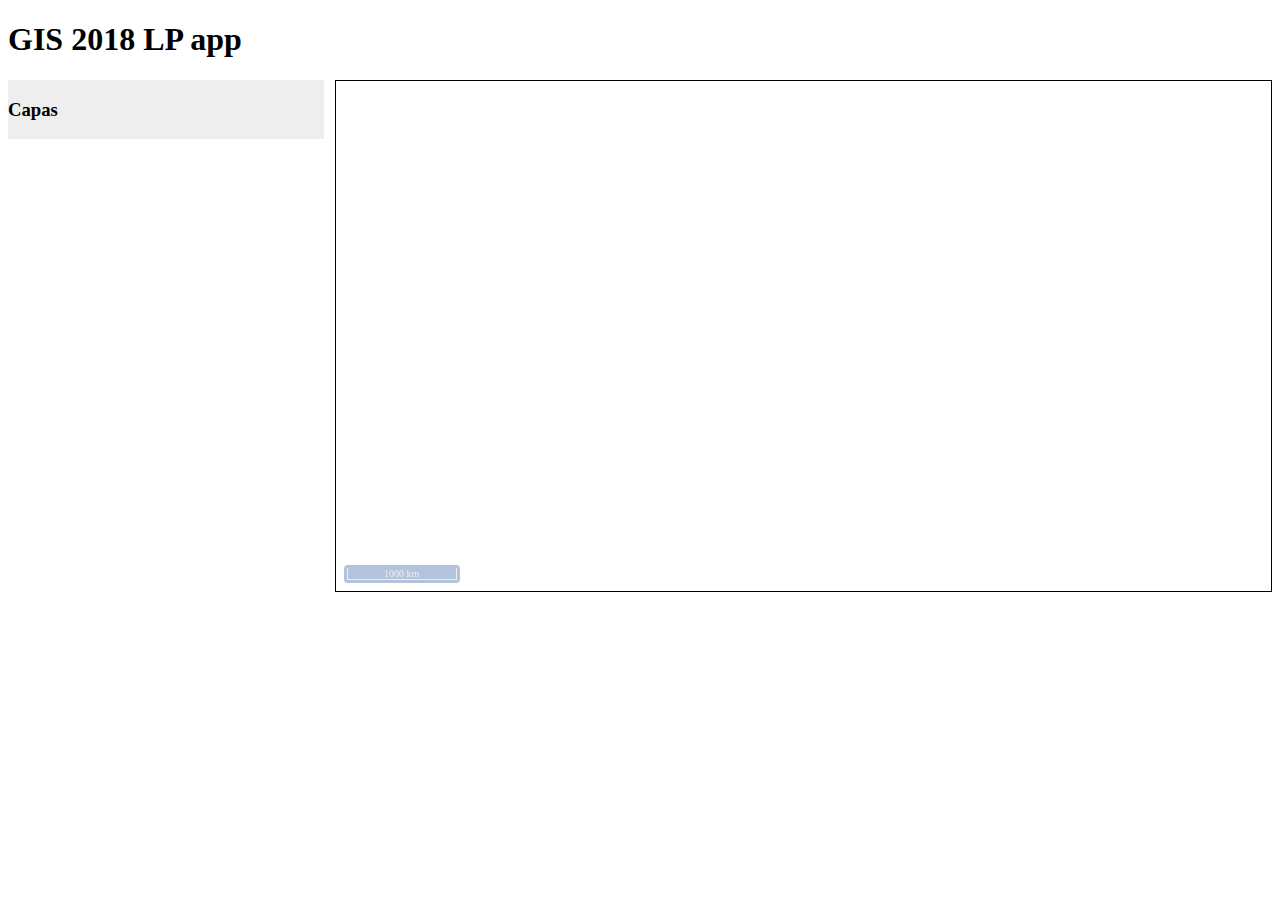
<file: index.html>
<!DOCTYPE html>
<html lang="en">
	<head>	
	    <meta charset="utf-8">
        <link rel="stylesheet" type="text/css" href="ol4/css/ol.css">
        <link rel="stylesheet" type="text/css" href="css/index.css">

		<title>GIS 2018 LP app</title>

        <script src="jquery.min.js" type="text/javascript" ></script>
        <script src="ol4/build/ol.js" type="text/javascript"></script>

	</head>

    <body>

        <!-- tag H1 con un texto -->
        <h1>GIS 2018 LP app</h1>

        <!-- DIV que contiene el mapa -->
        <div id="map" class="map"></div>

        <script src="js/index.js" type="text/javascript"></script>

	<div id="panel">
		<h3>Capas</h3>
        <script src="js/app.js" type="text/javascript"></script>
		<!-- checkboxes para activar/desactivar las capas 
		<script>
			layers = map.getLayers();
			layers.forEach(function(layer) {
				var chk = document.createElement("input");
				var panel = document.getElementById("panel")
				chk.setAttribute("type", "checkbox");
				chk.setAttribute("id", "chk_" + layer.get("title"));
				chk.setAttribute("onchange", "toggle(this)");
				if (layer.getVisible()){
					chk.setAttribute("checked", "true");
				}

				var lbl = document.createElement("label");
				var br = document.createElement("br");
				lbl.setAttribute("for", chk.id);
				panel.appendChild(chk);
				panel.appendChild(lbl);
				panel.appendChild(br);
				lbl.innerHTML = layer.get("title");
			});
			//toggle
			function toggle(chk){
				layers.forEach(function(layer) {
					if (chk.id.slice(4) == layer.get("title")){
						layer.setVisible(chk.checked);
					}
				});
			}
		</script>-->
	</div>
	</body>
</html>
</file>
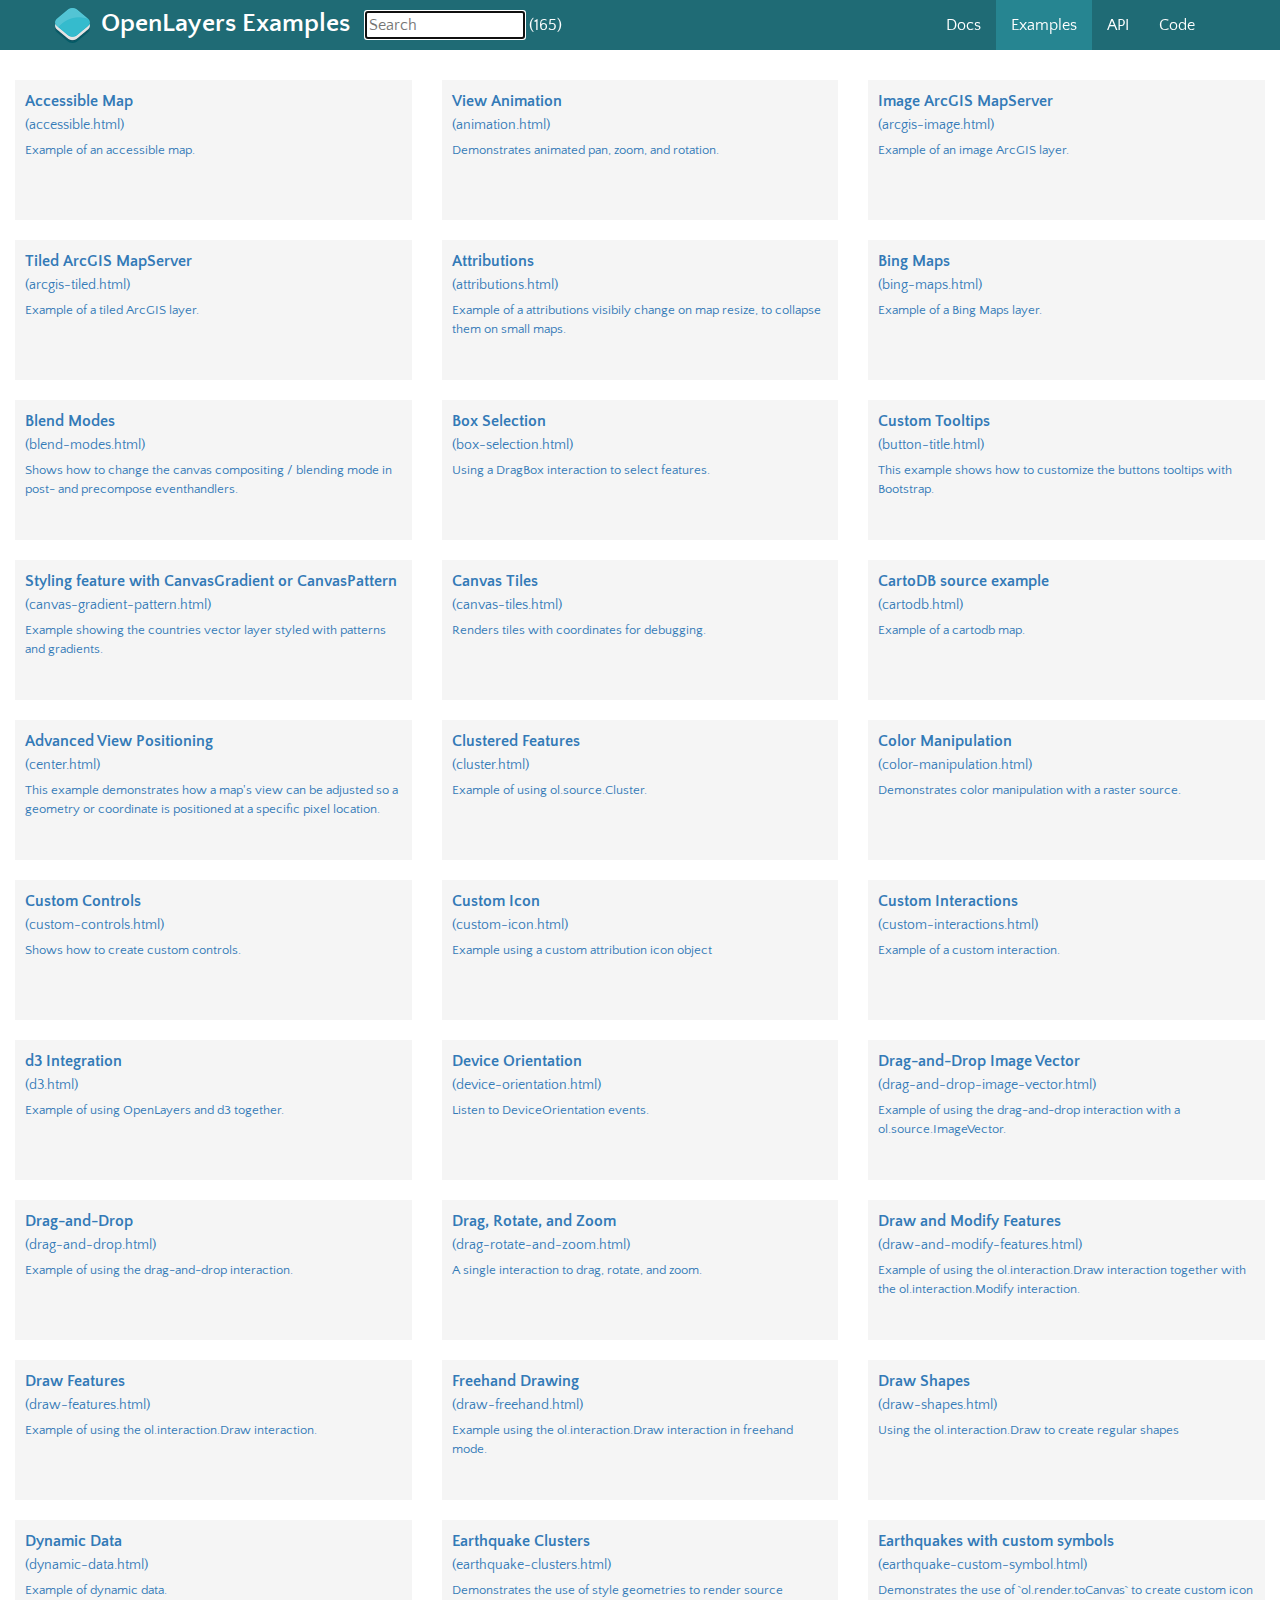
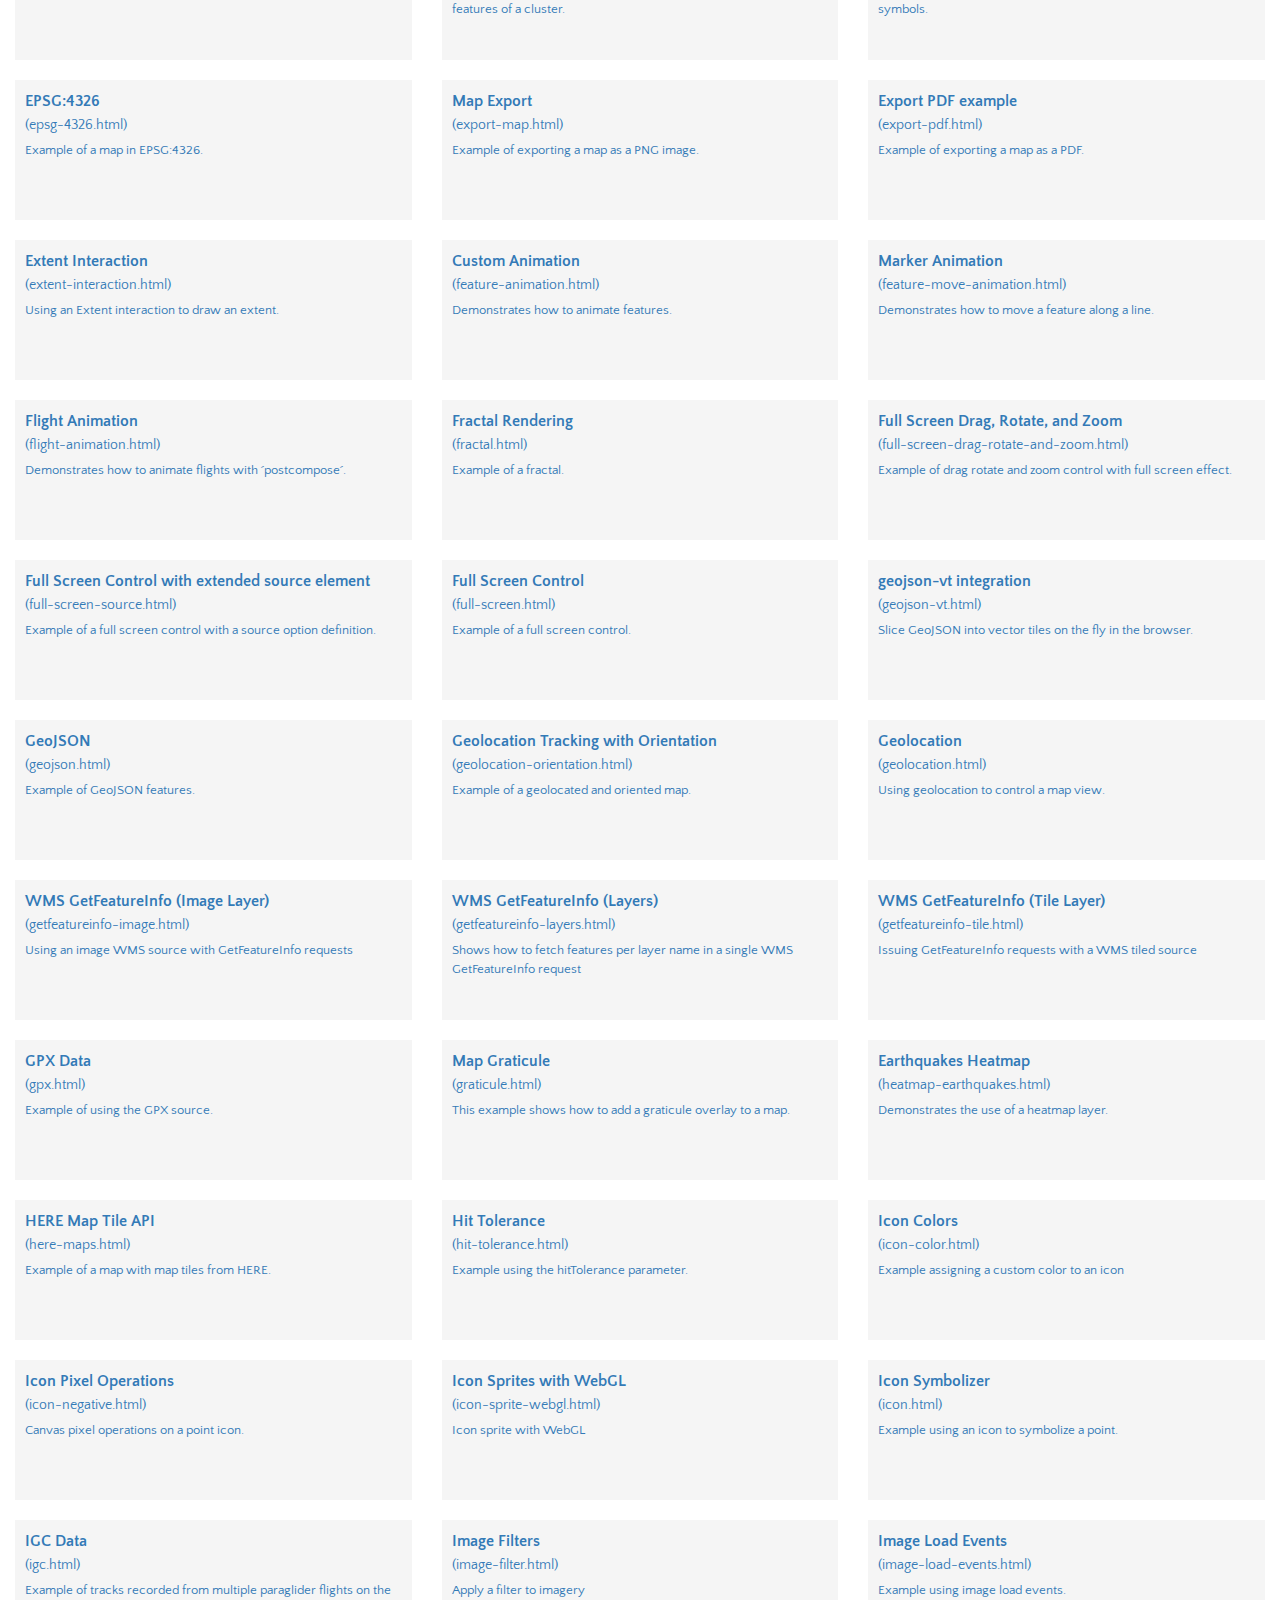
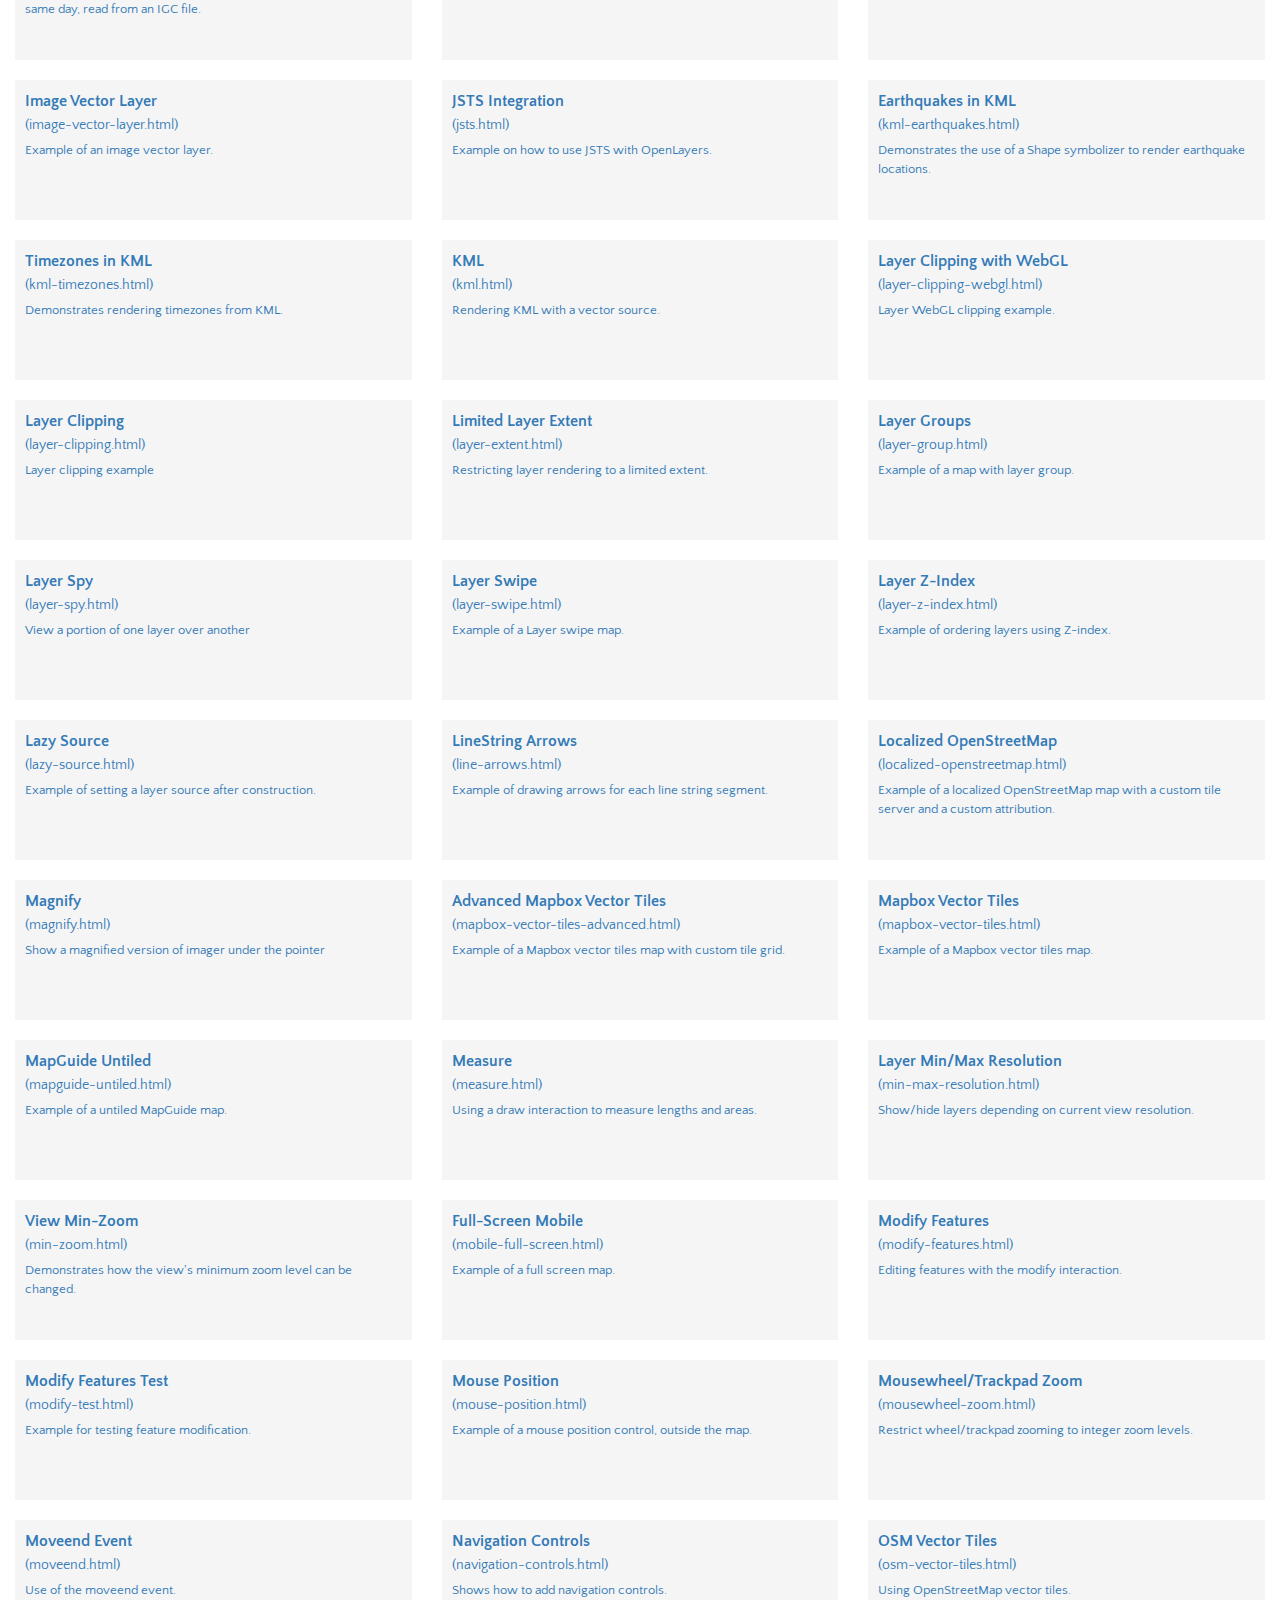
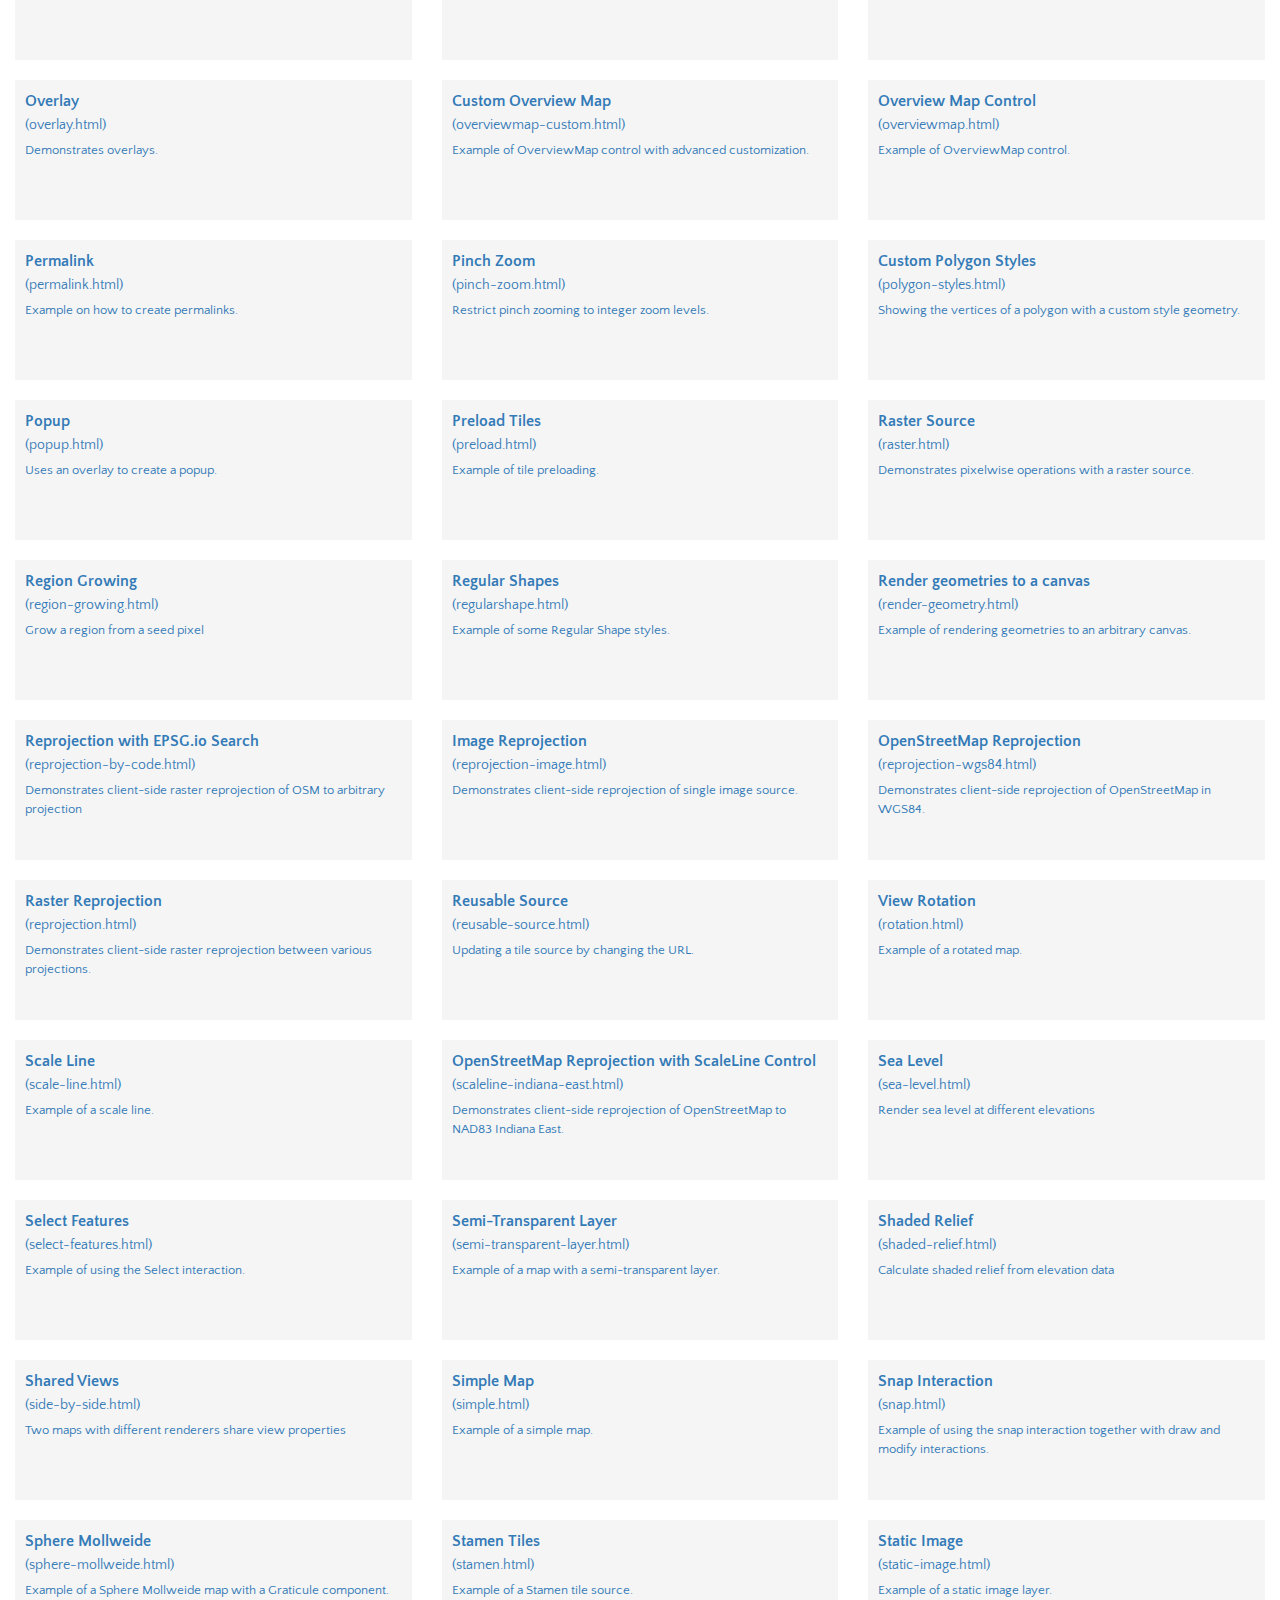
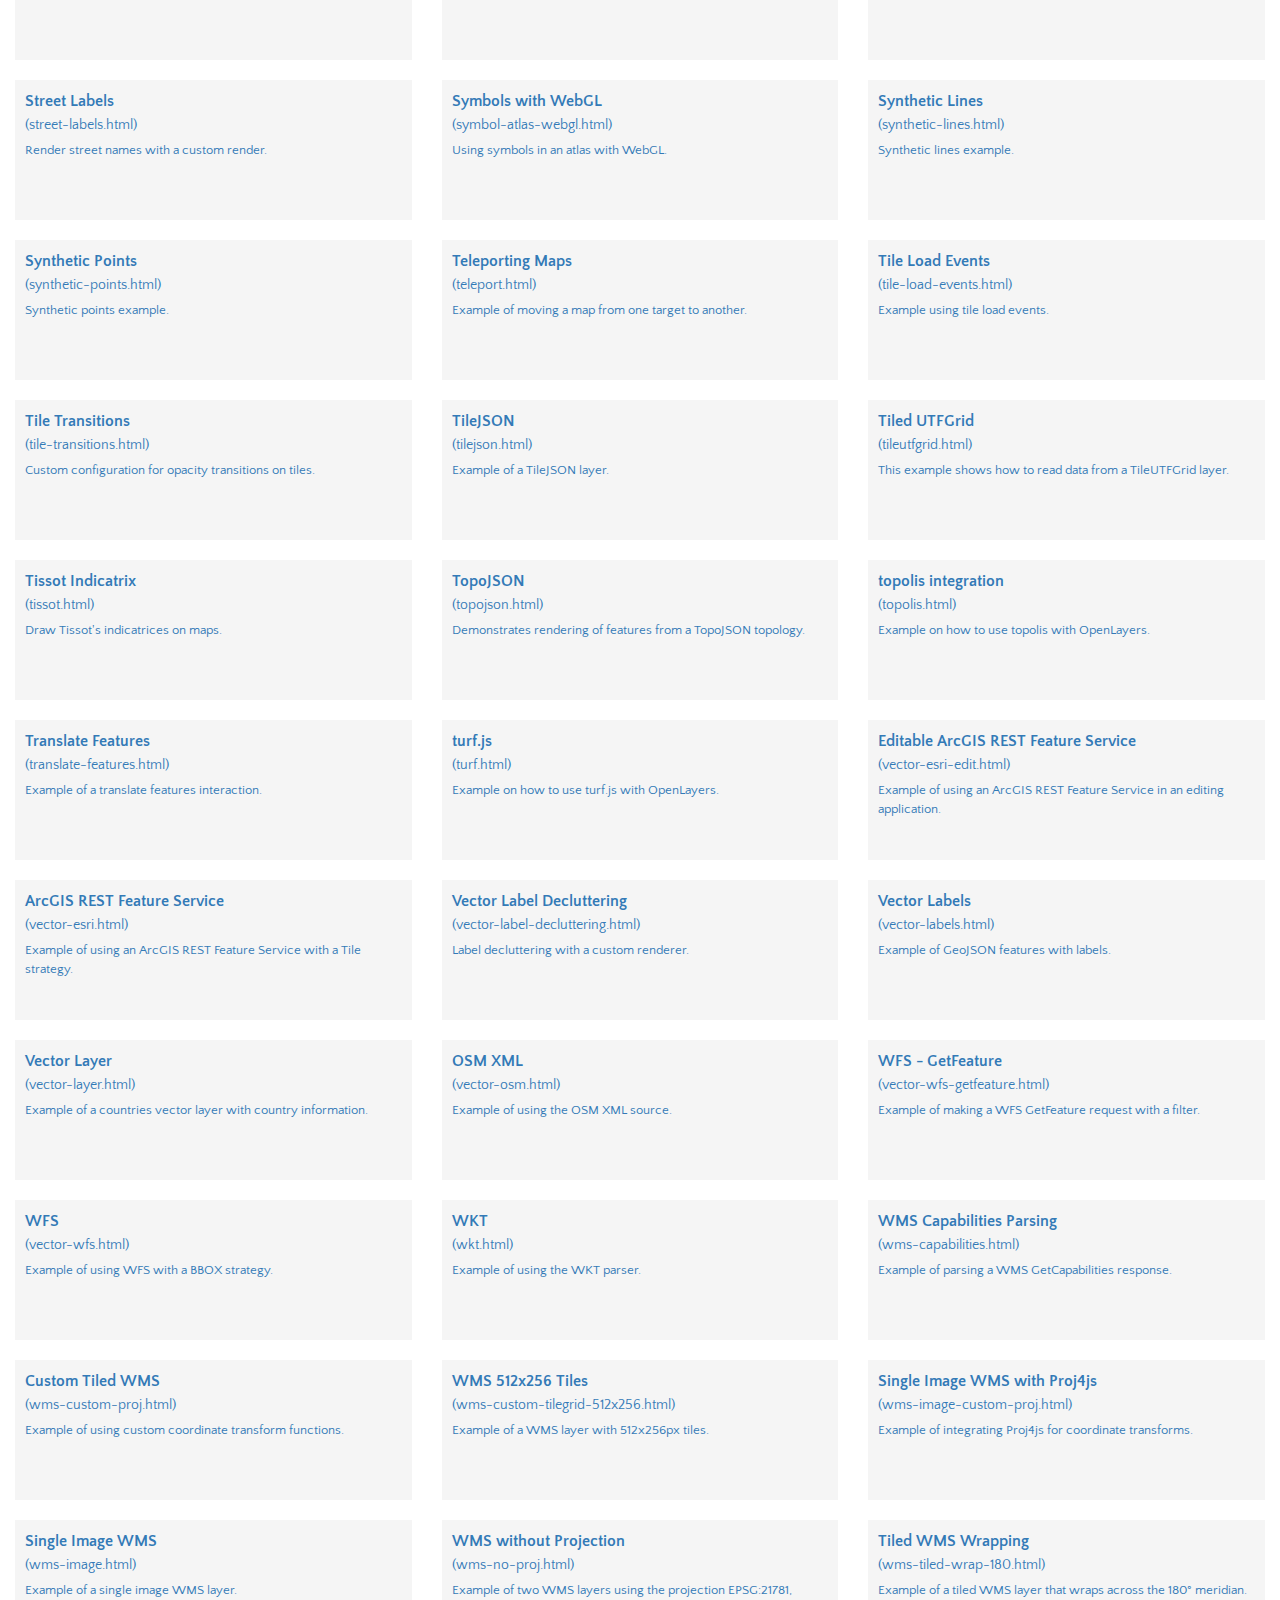
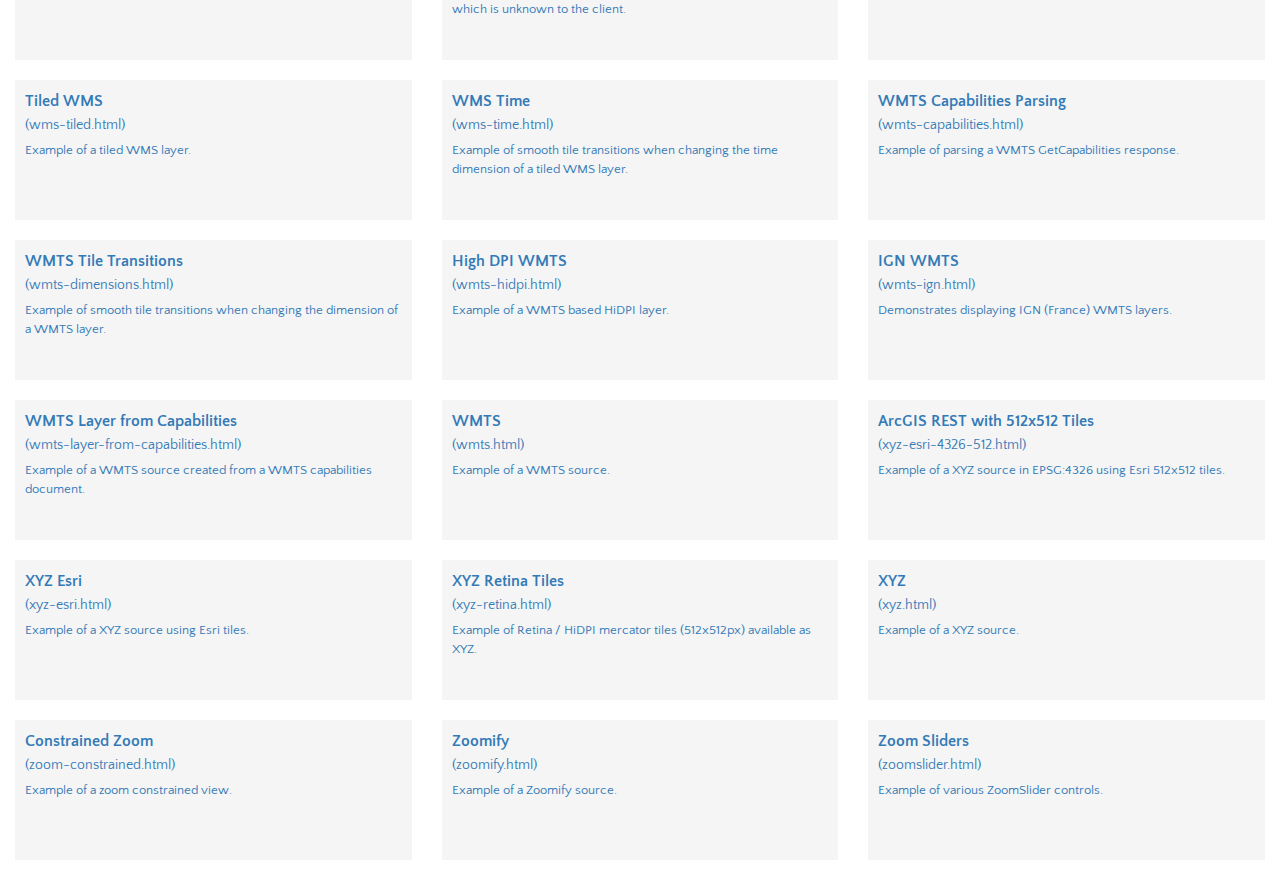
<file: ol4/examples/index.html>
<!doctype html>
<html lang="en">
  <head>
    <meta charset="utf-8">
    <meta http-equiv="X-UA-Compatible" content="chrome=1">
    <meta name="viewport" content="initial-scale=1.0, user-scalable=no, width=device-width">
    <link rel="stylesheet" href="https://maxcdn.bootstrapcdn.com/bootstrap/3.3.6/css/bootstrap.min.css" type="text/css">
    <link rel="stylesheet" href="../css/ol.css" type="text/css">
    <link rel="stylesheet" href="./resources/layout.css" type="text/css">
    <style>
      body {
        padding-top: 70px;
      }
      input.search-query {
        color: #333;
      }
      .example {
        display: block;
        padding: 10px;
        background-color: #F5F5F5;
        height: 140px;
        margin: 10px 0;
        overflow: auto;
      }
      .example p.description {
        font-size: smaller;
        margin: 5px 0;
      }
      .example:hover {
        background-color: #ddd;
      }

      ::-webkit-scrollbar {
        width: 8px;
      }

      ::-webkit-scrollbar-button {
        width: 0;
        height: 0;
        display: none;
      }

      ::-webkit-scrollbar-thumb {
        background-color: rgba(0, 0, 0, 0.2);
        -webkit-box-shadow: inset 1px 1px 0 rgba(0, 0, 0, 0.10),inset 0 -1px 0 rgba(0, 0, 0, 0.07);
      }

      ::-webkit-scrollbar-thumb:hover {
        background-color: rgba(0, 0, 0, 0.4);
      }

      ::-webkit-scrollbar-corner {
        background-color: transparent;
      }
    </style>
    <script type="text/javascript" src="Jugl.js"></script>
    <script type="text/javascript" src="index.js"></script>
    <script type="text/javascript">
      var template, target;

      function listExamples(examples) {
        target.innerHTML = "";
        var node = template.process({
          context: {examples: examples},
          clone: true,
          parent: target
        });
        document.getElementById("count").innerHTML = "(" + examples.length + ")";
      }

      var timerId;
      function inputChange() {
        if (timerId) {
          window.clearTimeout(timerId);
        }
        var text = this.value;
        timerId = window.setTimeout(function() {
          filterList(text);
        }, 500);
      }

      function filterList(text) {
        var examples;
        if (text.length < 2) {
          examples = info.examples;
        } else {
          var words = text.split(/\W+/);
          var scores = {};
          for(var i=0; i<words.length; ++i) {
            var word = words[i].toLowerCase();
            var dict = info.index[word];
            var updateScores = function() {
              for(exIndex in dict) {
                var count = dict[exIndex];
                if(scores[exIndex]) {
                  if(scores[exIndex][word]) {
                    scores[exIndex][word] += count;
                  } else {
                    scores[exIndex][word] = count;
                  }
                } else {
                  scores[exIndex] = {};
                  scores[exIndex][word] = count;
                }
              }
            };
            if (dict) {
              updateScores();
            } else {
              var r;
              for (idx in info.index) {
                r = new RegExp(word);
                if (r.test(idx)) {
                  dict = info.index[idx];
                  updateScores();
                }
              }
            }
          }
          examples = [];
          for (var j in scores) {
            var ex = info.examples[j];
            ex.score = scores[j];
            examples.push(ex);
          }
          // sort examples by first by number of words matched, then
          // by word frequency
          examples.sort(function(a, b) {
            var cmp;
            var aWords = 0, bWords = 0;
            var aScore = 0, bScore = 0;
            for (var i in a.score) {
              aScore += a.score[i];
              aWords += 1;
            }
            for (var j in b.score) {
              bScore += b.score[j];
              bWords += 1;
            }
            if (aWords == bWords) {
              cmp = bScore - aScore;
            } else {
              cmp = bWords - aWords;
            }
            return cmp;
          });
        }
        listExamples(examples);
      }

      function parseQuery() {
        var params = {};
        var list = window.location.search.substring(1).split("&");
        for (var i = 0; i < list.length; ++i) {
          var pair = list[i].split("=");
          if (pair.length == 2) {
            params[decodeURIComponent(pair[0])] = decodeURIComponent(pair[1]);
          }
        }
        if (params["q"]) {
          var input = document.getElementById("keywords");
          input.value = params["q"];
          inputChange.call(input);
        }
      }

      window.onload = function() {
        for (var i = 0; i < info.examples.length; ++i) {
          info.examples[i].link += window.location.search;
        }
        template = new jugl.Template("template");
        target = document.getElementById("examples");
        listExamples(info.examples);
        document.getElementById("keywords").onkeyup = inputChange;
        parseQuery();
      };

    </script>

    <title>OpenLayers Examples</title>
  </head>
  <body>

    <header class="navbar navbar-fixed-top" role="navigation">
      <div class="container">
        <div class="display-table pull-left">
          <a class="navbar-brand" href="./"><img src="./resources/logo-70x70.png">&nbsp;OpenLayers Examples</a>
          <form class="navbar-form" role="search">
            <input name="q" type="text" id="keywords" class="search-query" placeholder="Search" autofocus>
            <span id="count"></span>
          </form>
        </div>
        <!-- menu items that get hidden below 768px width -->
        <nav class='collapse navbar-collapse navbar-responsive-collapse'>
          <ul class="nav navbar-nav pull-right">
            <li><a href="../doc">Docs</a></li>
            <li><a class="active" href="index.html">Examples</a></li>
            <li><a href="../apidoc">API</a></li>
            <li><a href="https://github.com/openlayers/openlayers">Code</a></li>
          </ul>
        </nav>
      </div>
    </header>

    <div class="container-fluid">
      <div id="examples"></div>
      <div style="display: none;">
        <div id="template" class="row">
          <div class="col-md-4 col-sm-4" jugl:repeat="example examples">
            <a jugl:attributes="href example.link" class="example">
              <span class="mainlink">
                <strong><span jugl:replace="example.title">title</span></strong><br>
                <small jugl:content="'(' + example.example + ')'"></small>
              </span>
              <p class="description" jugl:content="example.shortdesc"></p>
            </a>
          </div>
        </div>
      </div>
    </div>
  </body>
</html>
</file>
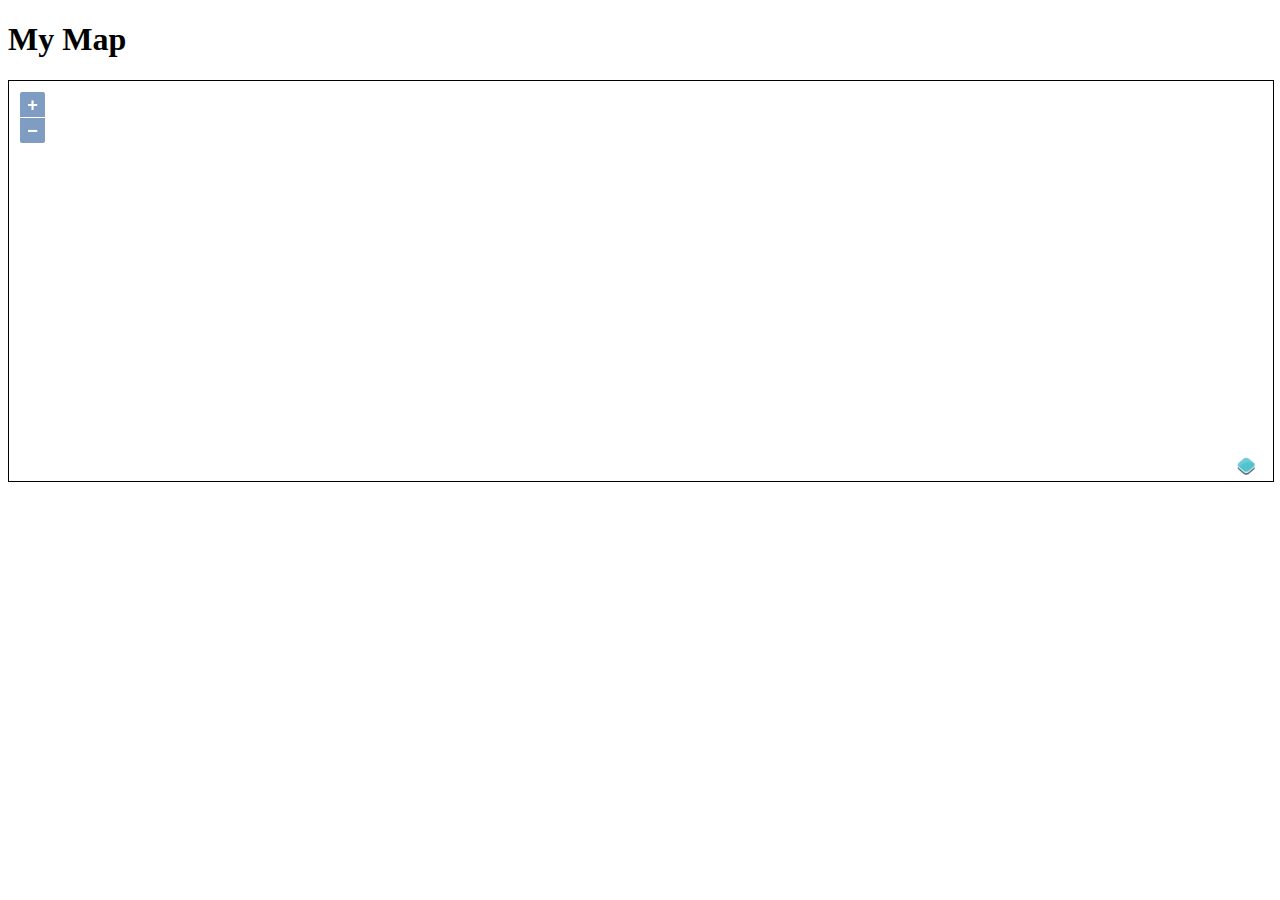
<file: ejemplo1.html>
<!doctype html>
<html lang="en">
    <head>
        <!-- esto es un comentario HTML -->
        <!-- archivo CSS con los estilos propios de OpenLayers (href con ruta relativa) -->
        <link rel="stylesheet" href="ol4/css/ol.css" type="text/css">

        <!-- estilos CSS definidos dentro del documento -->
        <style>
            /* comentario en CSS */

            /* selector CSS #map: selecciona cualquier elemento con id="map" */
            #map {
                height: 400px;	/* alto del elemento = 400px */
                width: 100%;	/* ancho del elemento = 100% de su elemento contenedor */
                border: 1px solid; /* borde 1px */
            }
        </style>
        <!-- Titulo de la paginan -->
        <title>OpenLayers 4 example</title>
        <!-- tag script que incluye el archivo .js que contiene la libreria -->
        <script src="ol4/build/ol.js" type="text/javascript"></script>
    </head>

    <body>

        <!-- tag H1 con un texto -->
        <h1>My Map</h1>

        <!-- DIV que contiene el mapa -->
        <div id="map"></div>

        <!-- SCRIPT que crea el mapa y sus capas -->
        <script type="text/javascript">

            // definicion del mapa y su capa
            var map = new ol.Map({
                target: 'map',
                layers: [
                    new ol.layer.Tile({
                        title: "Natural Earth Base Map",
                        source: new ol.source.TileWMS({
                            url: 'http://demo.boundlessgeo.com/geoserver/wms',
                            params: {'LAYERS': 'ne:ne'}
                        })
                    })
                ],
                view: new ol.View({
                    projection: 'EPSG:4326',
                    center: [-59, -27.5],
                    zoom: 4
                })
            });
        </script>
    </body>
</html>
</file>
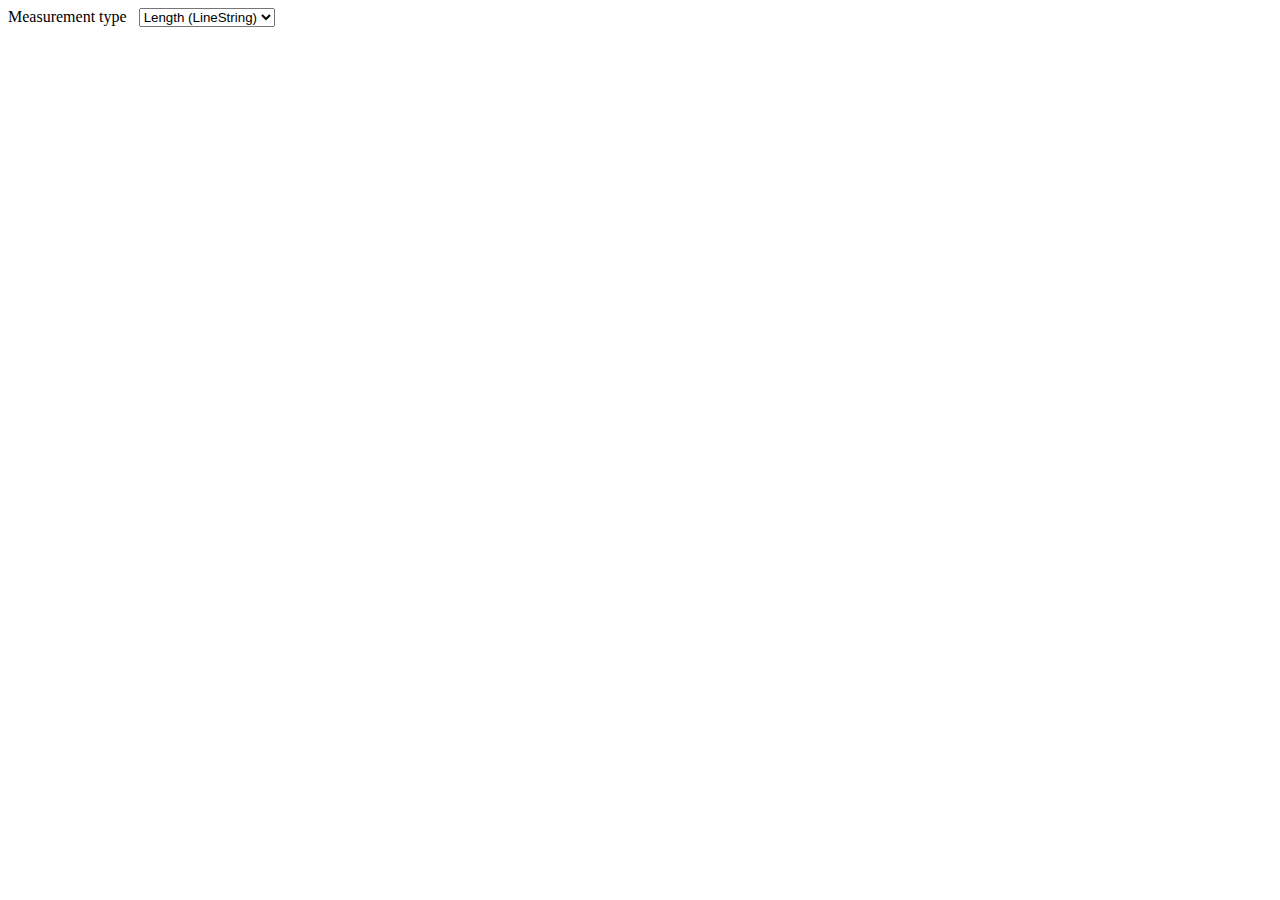
<file: ejemplo10.html>
<!DOCTYPE html>
<html>
  <head>
    <title>Measure</title>
    <link rel="stylesheet" href="https://openlayers.org/en/v5.3.0/css/ol.css" type="text/css">
    <!-- The line below is only needed for old environments like Internet Explorer and Android 4.x -->
    <script src="https://cdn.polyfill.io/v2/polyfill.min.js?features=requestAnimationFrame,Element.prototype.classList,URL"></script>

    <style>
      .tooltip {
        position: relative;
        background: rgba(0, 0, 0, 0.5);
        border-radius: 4px;
        color: white;
        padding: 4px 8px;
        opacity: 0.7;
        white-space: nowrap;
      }
      .tooltip-measure {
        opacity: 1;
        font-weight: bold;
      }
      .tooltip-static {
        background-color: #ffcc33;
        color: black;
        border: 1px solid white;
      }
      .tooltip-measure:before,
      .tooltip-static:before {
        border-top: 6px solid rgba(0, 0, 0, 0.5);
        border-right: 6px solid transparent;
        border-left: 6px solid transparent;
        content: "";
        position: absolute;
        bottom: -6px;
        margin-left: -7px;
        left: 50%;
      }
      .tooltip-static:before {
        border-top-color: #ffcc33;
      }    </style>
  </head>
  <body>
    <div id="map" class="map"></div>
    <form class="form-inline">
      <label>Measurement type &nbsp;</label>
      <select id="type">
        <option value="length">Length (LineString)</option>
        <option value="area">Area (Polygon)</option>
      </select>
    </form>
    <script>
      import Map from 'ol/Map.js';
      import {unByKey} from 'ol/Observable.js';
      import Overlay from 'ol/Overlay.js';
      import {getArea, getLength} from 'ol/sphere.js';
      import View from 'ol/View.js';
      import {LineString, Polygon} from 'ol/geom.js';
      import Draw from 'ol/interaction/Draw.js';
      import {Tile as TileLayer, Vector as VectorLayer} from 'ol/layer.js';
      import {OSM, Vector as VectorSource} from 'ol/source.js';
      import {Circle as CircleStyle, Fill, Stroke, Style} from 'ol/style.js';


      var raster = new TileLayer({
        source: new OSM()
      });

      var source = new VectorSource();

      var vector = new VectorLayer({
        source: source,
        style: new Style({
          fill: new Fill({
            color: 'rgba(255, 255, 255, 0.2)'
          }),
          stroke: new Stroke({
            color: '#ffcc33',
            width: 2
          }),
          image: new CircleStyle({
            radius: 7,
            fill: new Fill({
              color: '#ffcc33'
            })
          })
        })
      });


      /**
       * Currently drawn feature.
       * @type {module:ol/Feature~Feature}
       */
      var sketch;


      /**
       * The help tooltip element.
       * @type {Element}
       */
      var helpTooltipElement;


      /**
       * Overlay to show the help messages.
       * @type {module:ol/Overlay}
       */
      var helpTooltip;


      /**
       * The measure tooltip element.
       * @type {Element}
       */
      var measureTooltipElement;


      /**
       * Overlay to show the measurement.
       * @type {module:ol/Overlay}
       */
      var measureTooltip;


      /**
       * Message to show when the user is drawing a polygon.
       * @type {string}
       */
      var continuePolygonMsg = 'Click to continue drawing the polygon';


      /**
       * Message to show when the user is drawing a line.
       * @type {string}
       */
      var continueLineMsg = 'Click to continue drawing the line';


      /**
       * Handle pointer move.
       * @param {module:ol/MapBrowserEvent~MapBrowserEvent} evt The event.
       */
      var pointerMoveHandler = function(evt) {
        if (evt.dragging) {
          return;
        }
        /** @type {string} */
        var helpMsg = 'Click to start drawing';

        if (sketch) {
          var geom = (sketch.getGeometry());
          if (geom instanceof Polygon) {
            helpMsg = continuePolygonMsg;
          } else if (geom instanceof LineString) {
            helpMsg = continueLineMsg;
          }
        }

        helpTooltipElement.innerHTML = helpMsg;
        helpTooltip.setPosition(evt.coordinate);

        helpTooltipElement.classList.remove('hidden');
      };


      var map = new Map({
        layers: [raster, vector],
        target: 'map',
        view: new View({
          center: [-11000000, 4600000],
          zoom: 15
        })
      });

      map.on('pointermove', pointerMoveHandler);

      map.getViewport().addEventListener('mouseout', function() {
        helpTooltipElement.classList.add('hidden');
      });

      var typeSelect = document.getElementById('type');

      var draw; // global so we can remove it later


      /**
       * Format length output.
       * @param {module:ol/geom/LineString~LineString} line The line.
       * @return {string} The formatted length.
       */
      var formatLength = function(line) {
        var length = getLength(line);
        var output;
        if (length > 100) {
          output = (Math.round(length / 1000 * 100) / 100) +
              ' ' + 'km';
        } else {
          output = (Math.round(length * 100) / 100) +
              ' ' + 'm';
        }
        return output;
      };


      /**
       * Format area output.
       * @param {module:ol/geom/Polygon~Polygon} polygon The polygon.
       * @return {string} Formatted area.
       */
      var formatArea = function(polygon) {
        var area = getArea(polygon);
        var output;
        if (area > 10000) {
          output = (Math.round(area / 1000000 * 100) / 100) +
              ' ' + 'km<sup>2</sup>';
        } else {
          output = (Math.round(area * 100) / 100) +
              ' ' + 'm<sup>2</sup>';
        }
        return output;
      };

      function addInteraction() {
        var type = (typeSelect.value == 'area' ? 'Polygon' : 'LineString');
        draw = new Draw({
          source: source,
          type: type,
          style: new Style({
            fill: new Fill({
              color: 'rgba(255, 255, 255, 0.2)'
            }),
            stroke: new Stroke({
              color: 'rgba(0, 0, 0, 0.5)',
              lineDash: [10, 10],
              width: 2
            }),
            image: new CircleStyle({
              radius: 5,
              stroke: new Stroke({
                color: 'rgba(0, 0, 0, 0.7)'
              }),
              fill: new Fill({
                color: 'rgba(255, 255, 255, 0.2)'
              })
            })
          })
        });
        map.addInteraction(draw);

        createMeasureTooltip();
        createHelpTooltip();

        var listener;
        draw.on('drawstart',
          function(evt) {
            // set sketch
            sketch = evt.feature;

            /** @type {module:ol/coordinate~Coordinate|undefined} */
            var tooltipCoord = evt.coordinate;

            listener = sketch.getGeometry().on('change', function(evt) {
              var geom = evt.target;
              var output;
              if (geom instanceof Polygon) {
                output = formatArea(geom);
                tooltipCoord = geom.getInteriorPoint().getCoordinates();
              } else if (geom instanceof LineString) {
                output = formatLength(geom);
                tooltipCoord = geom.getLastCoordinate();
              }
              measureTooltipElement.innerHTML = output;
              measureTooltip.setPosition(tooltipCoord);
            });
          }, this);

        draw.on('drawend',
          function() {
            measureTooltipElement.className = 'tooltip tooltip-static';
            measureTooltip.setOffset([0, -7]);
            // unset sketch
            sketch = null;
            // unset tooltip so that a new one can be created
            measureTooltipElement = null;
            createMeasureTooltip();
            unByKey(listener);
          }, this);
      }


      /**
       * Creates a new help tooltip
       */
      function createHelpTooltip() {
        if (helpTooltipElement) {
          helpTooltipElement.parentNode.removeChild(helpTooltipElement);
        }
        helpTooltipElement = document.createElement('div');
        helpTooltipElement.className = 'tooltip hidden';
        helpTooltip = new Overlay({
          element: helpTooltipElement,
          offset: [15, 0],
          positioning: 'center-left'
        });
        map.addOverlay(helpTooltip);
      }


      /**
       * Creates a new measure tooltip
       */
      function createMeasureTooltip() {
        if (measureTooltipElement) {
          measureTooltipElement.parentNode.removeChild(measureTooltipElement);
        }
        measureTooltipElement = document.createElement('div');
        measureTooltipElement.className = 'tooltip tooltip-measure';
        measureTooltip = new Overlay({
          element: measureTooltipElement,
          offset: [0, -15],
          positioning: 'bottom-center'
        });
        map.addOverlay(measureTooltip);
      }


      /**
       * Let user change the geometry type.
       */
      typeSelect.onchange = function() {
        map.removeInteraction(draw);
        addInteraction();
      };

      addInteraction();
    </script>
  </body>
</html>
</file>
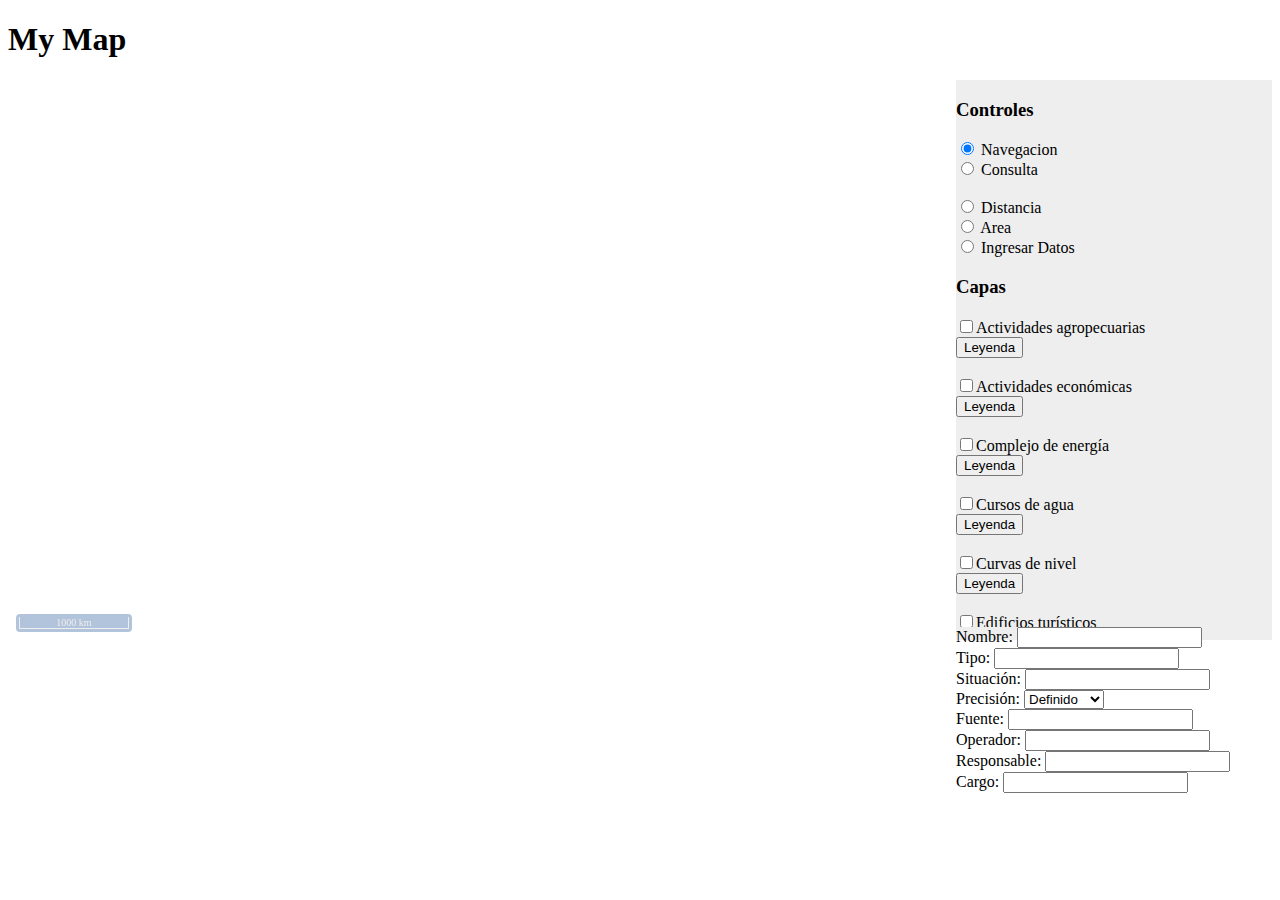
<file: ejemplo11.html>
<!doctype html>
<html lang="es">
    <head>

        <meta charset="utf-8">

        <!-- BETO -->
        <link rel="stylesheet" href="https://openlayers.org/en/v4.4.2/css/ol.css" type="text/css">









        <link rel="stylesheet" href="ol4/css/ol.css" type="text/css">
        <style>
            #map {
                height: 560px;
                width: 75%;
                float: left;
            }
            #panel{
                height: 560px;
                width: 25%;
                float: right;
                background-color: #EEE;
            }
        </style>
        <title>OpenLayers 4 example</title>
        <script src="ol4/build/ol-debug.js" type="text/javascript"></script>
        <script src="url.js" type="text/javascript"></script>
        <!--agregamos la libreria JQuery -->
        <script src="jquery.min.js" type="text/javascript"></script>
        








        <!-- BETO -->
        <script src="https://openlayers.org/en/v4.4.2/build/ol.js"></script>
        <style>
            .tooltip {
                position: relative;
                background: rgba(0, 0, 0, 0.5);
                border-radius: 4px;
                color: white;
                padding: 4px 8px;
                opacity: 0.7;
                white-space: nowrap;
            }
            .tooltip-measure {
                opacity: 1;
                font-weight: bold;
            }
            .tooltip-static {
                background-color: #ffcc33;
                color: black;
                border: 1px solid white;
            }
            .tooltip-measure:before,
            .tooltip-static:before {
                border-top: 6px solid rgba(0, 0, 0, 0.5);
                border-right: 6px solid transparent;
                border-left: 6px solid transparent;
                content: "";
                position: absolute;
                bottom: -6px;
                margin-left: -7px;
                left: 50%;
            }
            .tooltip-static:before {
                border-top-color: #ffcc33;
            }    
        </style>










    </head>
    <body>

        <h1>My Map</h1>

        <!-- DIV que contiene el mapa -->
        <div id="map"></div>



        <!-- BETO -->
        <!-- IMPORTO SCRIPT DE LAS CAPAS DE TUTO -->
        <script src="js/index.js" type="text/javascript"></script>



        <div id="panel">




            <!-- Radio buttons para cambiar las interacciones activas -->
            <h3>Controles</h3>
            <!-- evento onchange: ejecuta la funcion seleccionarControl -->


            <div id="tipoMedida">
                <input
                    type="radio"
                    name="controles"
                    id="controles_navegacion"
                    value="navegacion"
                    checked="checked"
                    onclick="seleccionarControl(this)"
                    onchange="verSelector()" 

                    > <label for="controles_navegacion"> Navegacion</label><br/>
                <input
                    type="radio"
                    name="controles"
                    id="controles_consulta"
                    value="consulta" 
                    onclick="seleccionarControl(this)"
                    onchange="verSelector()" 
                    > <label for="controles_consulta"> Consulta</label><br/>


                
                <select id="capaConsulta" onchange="verCapa();" style="display: none;">
                    <option id="porDefecto" value=undefined>Seleccione Una Opción</option>
                    <script src="js/selector.js" type="text/javascript"></script>
                </select><br>
                
                



                <!-- BETO -->
                <input
                    type="radio"
                    name="controles"
                    id="controles_distancia"
                    value="distancia"
                    onclick="seleccionarControl(this)"
                    onchange="verSelector()" 
                    > <label for="controles_distancia"> Distancia</label><br/>

                <input
                    type="radio"
                    name="controles"
                    id="controles_area"
                    value="area"
                    onclick="seleccionarControl(this)"
                    onchange="verSelector()" 
                    > <label for="controles_area"> Area</label><br/>

                <input
                    type="radio"
                    name="controles"
                    id="controles_insertar"
                    value="insertar"
                    onclick="seleccionarControl(this)"
                    onchange="verSelector()" 
                    > <label for="controles_insertar"> Ingresar Datos</label><br/>
            </div>




            <h3>Capas</h3>
            <!-- checkboxes para activar/desactivar las capas -->
            <!-- <div id="form1">
                <input type="checkbox" id="red_vial" onchange="soloUno('form1', this)"><label for="red_vial"> Red Vial</label><br/>
                <input type="checkbox" id="veg_cultivos" onchange="soloUno('form1', this)"><label for="veg_cultivos">Vegetacion Cultivos</label><br/>
                <img src="http://localhost/cgi-bin/qgis_mapserv.fcgi?map=/var/www/html/integrador/integrador.qgz&SERVICE=WMS&REQUEST=GetLegendGraphics&FORMAT=image/png&TRANSPARENT=true&LAYERS=veg_cultivos" /><br/>
                <input type="checkbox" id="veg_arborea" onchange="soloUno('form1', this)"><label for="veg_arborea">Vegetacion Arborea</label><br/>
                <input type="checkbox" id="espejo_de_agua_hid" onchange="soloUno('form1', this)"><label for="espejo_de_agua_hid">Espejos de Agua</label><br/>
            </div> -->

            <div id="capasTuto" style="overflow-y: scroll; height:310px;">
                <script src="js/app.js" type="text/javascript"></script>
            </div>


            



            <form id="formDatos">
                Nombre: <input type="text" id="formDatosNombre" name="nombre"><br>
                Tipo: <input type="text" id="formDatosTipo" name="tipo"><br>
                Situación: <input type="text" id="formDatosSituacion" name="tipo"><br>
                Precisión: 
                <select id="formDatosPrecision">
                    <option id="opcionDefinido" value="Definido">Definido</option>
                    <option id="opcionIndefinido" value="Indefinido">Indefinido</option>
                </select><br>
                Fuente: <input type="text" id="formDatosFuente" name="fuente"><br>
                Operador: <input type="text" id="formDatosOperador" name="operador"><br>
                Responsable: <input type="text" id="formDatosResponsable" name="responsable"><br>
                Cargo: <input type="text" id="formDatosCargo" name="cargo"><br>


            </form>







        </div>







        <!-- BETO -->
        <!-- OCULTO -->
        <form class="form-inline" style="display: none;">
            <label>Measurement type &nbsp;</label>
            <select id="type">
                <option id="opcionLength" value="length">Length (LineString)</option>
                <option id="opcionArea" value="area">Area (Polygon)</option>
            </select>
        </form>















        <!-- SCRIPT que crea el mapa y sus capas -->
        <script src="js/controles.js" type="text/javascript"></script>
    </body>
</html>
</file>
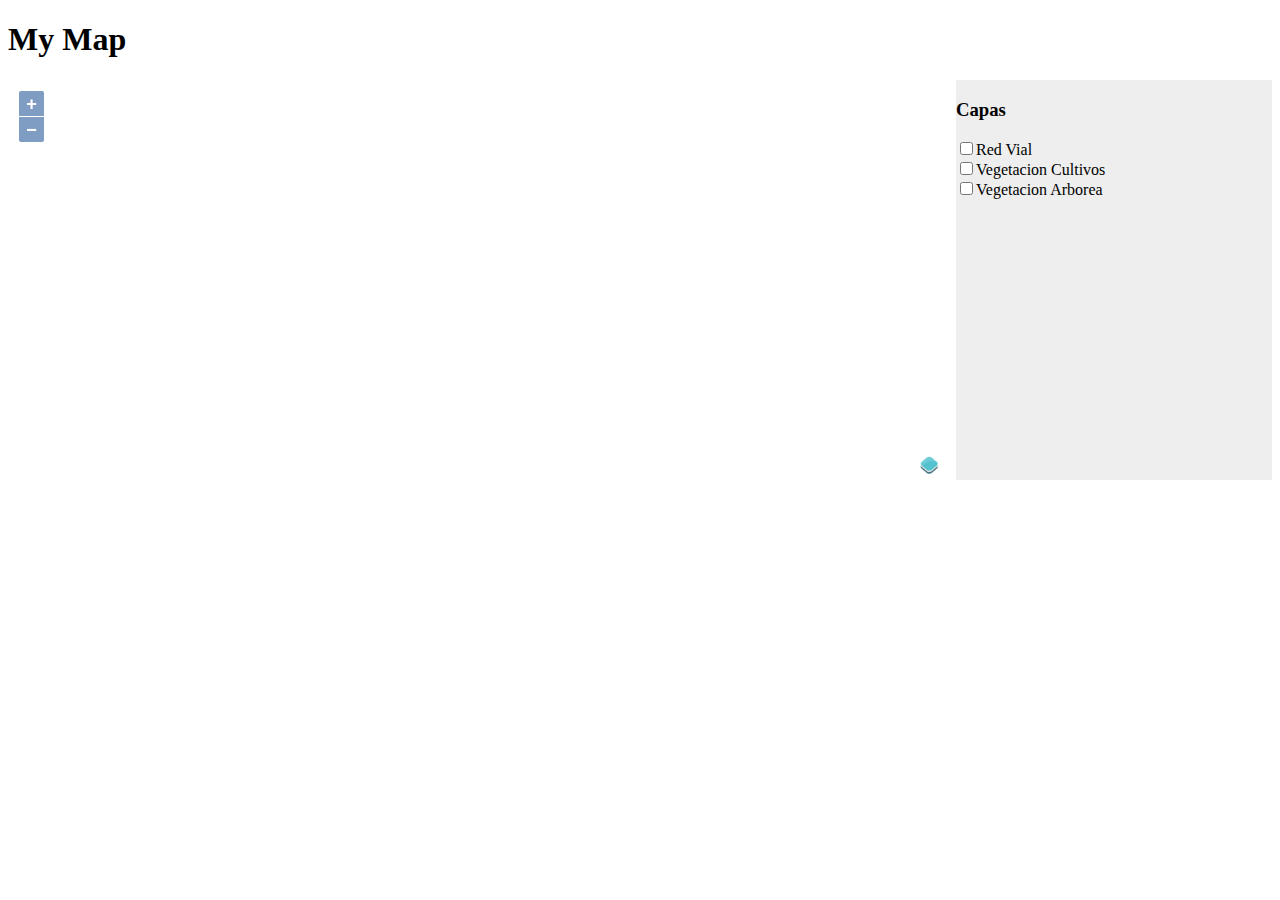
<file: ejemplo3.html>
<!doctype html>
<html lang="en">
    <head>
        <link rel="stylesheet" href="ol4/css/ol.css" type="text/css">
        <style>

            /** Nuevos estilos CSS **/
            #map {
                height: 400px;
                width: 75%;
                float: left;
            }
            #panel{
                height: 400px;
                width: 25%;
                float: right;
                background-color: #EEE;
            }
        </style>
        <title>OpenLayers 4 example</title>
        <script src="ol4/build/ol.js" type="text/javascript"></script>
        <script src="url.js" type="text/javascript"></script>
    </head>
    <body>

        <h1>My Map</h1>

        <!-- DIV que contiene el mapa -->
        <div id="map"></div>

        <!-- DIV para el control de capas -->
        <div id="panel">
            <h3>Capas</h3>
            <!-- checkboxes para activar/desactivar las capas -->
            <input type="checkbox" id="check_layer_1"><label for="check_layer_1">Red Vial</label><br/>
            <input type="checkbox" id="check_layer_2"><label for="check_layer_2">Vegetacion Cultivos</label><br/>
            <input type="checkbox" id="check_layer_3"><label for="check_layer_3">Vegetacion Arborea</label><br/>
        </div>

        <!-- SCRIPT que crea el mapa y sus capas -->
        <script type="text/javascript">

            var red_vial = new ol.layer.Image({
                title: "Red Vial",
                //capa desactivada por defecto
                visible: false,
                source: new ol.source.ImageWMS({
                    url: URL_OGC,
                    params: {LAYERS: 'red_vial'}
                })
            });
            var veg_culti = new ol.layer.Image({
                title: "Vegetacion Cultivos",
                visible: false,
                source: new ol.source.ImageWMS({
                    url: URL_OGC,
                    params: {LAYERS: 'veg_cultivos'}
                })
            });
            var veg_arbo = new ol.layer.Image({
                title: "Vegetacion Arborea",
                visible: false,
                source: new ol.source.ImageWMS({
                    url: URL_OGC,
                    params: {LAYERS: 'veg_arborea'}
                })
            });

	//borrar esto
	console.log(URL_OGC);

            // objeto mapa
            var map = new ol.Map({
                target: 'map',
                layers: [
                    new ol.layer.Tile({
                        title: "Natural Earth Base Map",
                        source: new ol.source.TileWMS({
                            url: 'http://demo.boundlessgeo.com/geoserver/wms',
                            params: {LAYERS: 'ne:ne', VERSION: '1.1.1'}
                        })
                    }),
                    red_vial,
                    //Agrego dos capas WMS mas
                    veg_culti,
                    veg_arbo

                ],
                view: new ol.View({
                    projection: 'EPSG:4326',
                    center: [-59, -27.5],
                    zoom: 4

                })
            });

            //visibilidad de las capas


            //obtengo una referencia al elemento HTML
            var checkbox1 = document.getElementById('check_layer_1');
            //agrego un listener al evento change del checkbox
            checkbox1.addEventListener('change', function () {
                var checked = this.checked;
                //seteo la propiedad "visible" de mi capa en función al valor
                if (checked !== red_vial.getVisible()) {
                    red_vial.setVisible(checked);
                }
            });

            //agrego un listener al evento change de la
            //propiedad "visible" de la capa
            red_vial.on('change:visible', function () {
                var visible = this.getVisible();
                //seteo el valor del checkbox
                if (visible !== checkbox1.checked) {
                    checkbox1.checked = visible;
                }
            });


            var checkbox2 = document.getElementById('check_layer_2');
            checkbox2.addEventListener('change', function () {
                var checked = this.checked;
                if (checked !== veg_culti.getVisible()) {
                    veg_culti.setVisible(checked);
                }
            });

            veg_culti.on('change:visible', function () {
                var visible = this.getVisible();
                if (visible !== checkbox2.checked) {
                    checkbox2.checked = visible;
                }
            });

            var checkbox3 = document.getElementById('check_layer_3');
            checkbox3.addEventListener('change', function () {
                var checked = this.checked;
                if (checked !== veg_arbo.getVisible()) {
                    veg_arbo.setVisible(checked);
                }
            });

            veg_arbo.on('change:visible', function () {
                var visible = this.getVisible();
                if (visible !== checkbox3.checked) {
                    checkbox3.checked = visible;
                }
            });




        </script>
    </body>
</html>
</file>
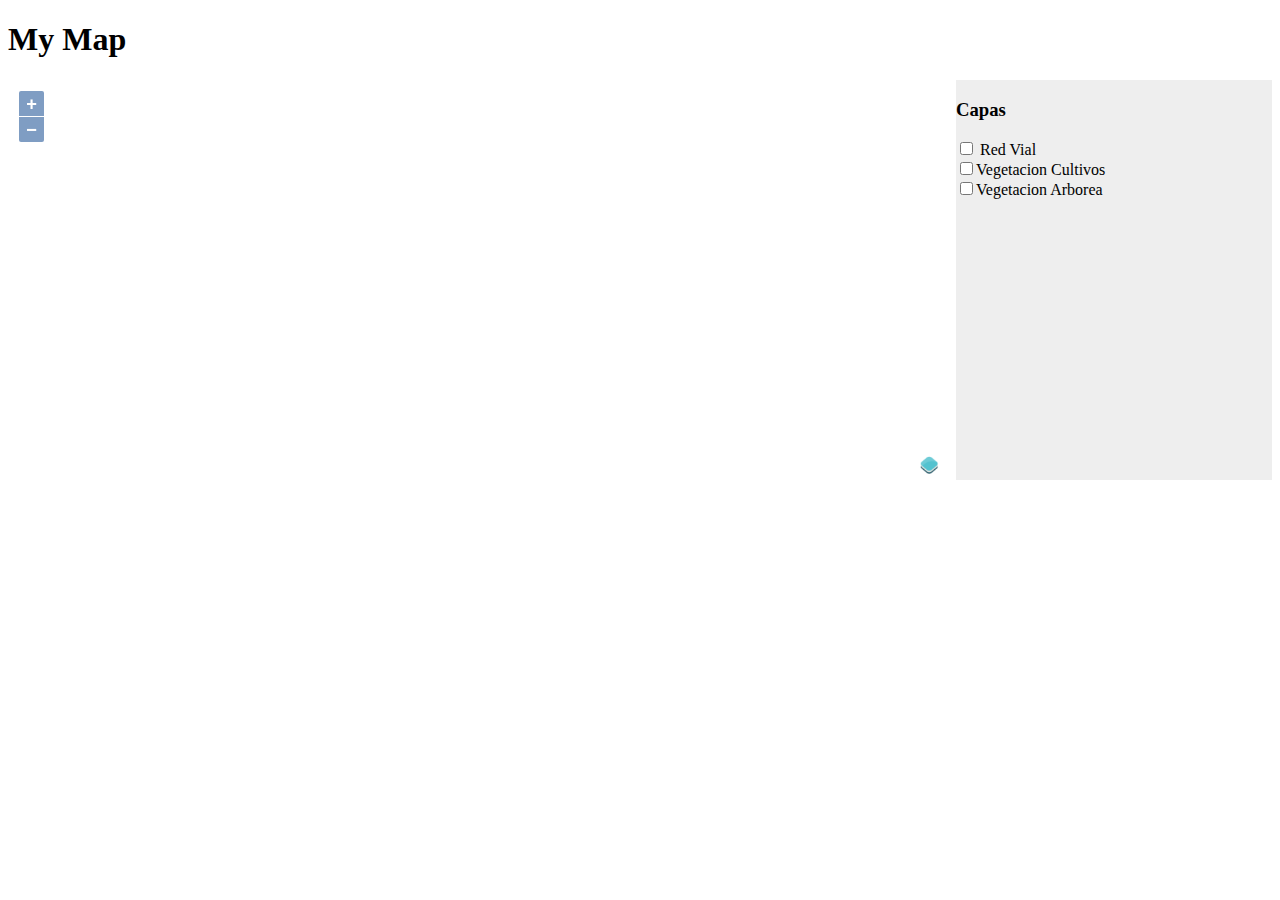
<file: ejemplo4.html>
<!doctype html>
<html lang="en">
    <head>
        <link rel="stylesheet" href="ol4/css/ol.css" type="text/css">
        <style>
            #map {
                height: 400px;
                width: 75%;
                float: left;
            }
            #panel{
                height: 400px;
                width: 25%;
                float: right;
                background-color: #EEE;
            }
        </style>
        <title>OpenLayers 4 example</title>
        <script src="ol4/build/ol-debug.js" type="text/javascript"></script>
        <script src="url.js" type="text/javascript"></script>

    </head>
    <body>

        <h1>My Map</h1>

        <!-- DIV que contiene el mapa -->
        <div id="map"></div>

        <div id="panel">
            <h3>Capas</h3>
            <input type="checkbox" id="check_layer_1"><label for="check_layer_1"> Red Vial</label><br/>
            <input type="checkbox" id="check_layer_2"><label for="check_layer_2">Vegetacion Cultivos</label><br/>
            <input type="checkbox" id="check_layer_3"><label for="check_layer_3">Vegetacion Arborea</label><br/>
        </div>

        <script type="text/javascript">

            var red_vial = new ol.layer.Image({
                title: "Red Vial",
                //capa desactivada por defecto
                visible: false,
                source: new ol.source.ImageWMS({
                    url: URL_OGC,
                    params: {LAYERS: 'red_vial'}
                })
            });
            var veg_culti = new ol.layer.Image({
                title: "Vegetacion Cultivos",
                visible: false,
                source: new ol.source.ImageWMS({
                    url: URL_OGC,
                    params: {LAYERS: 'veg_cultivos'}
                })
            });
            var veg_arbo = new ol.layer.Image({
                title: "Vegetacion Arborea",
                visible: false,
                source: new ol.source.ImageWMS({
                    url: URL_OGC,
                    params: {LAYERS: 'veg_arborea'}
                })
            });
            var map = new ol.Map({
                target: 'map',
                //paso un array vacio a la prop. interactions para remover los defaults
                interactions: [],
                layers: [
                    new ol.layer.Tile({
                        title: "Natural Earth Base Map",
                        source: new ol.source.TileWMS({
                            url: 'http://demo.boundlessgeo.com/geoserver/wms',
                            params: {LAYERS: 'ne:ne', VERSION: '1.1.1'}
                        })
                    }),
                    red_vial,
                    //Agrego dos capas WMS mas
                    veg_culti,
                    veg_arbo
                ],
                view: new ol.View({
                    projection: 'EPSG:4326',
                    center: [-59, -27.5],
                    zoom: 4

                })
            });


            //Interaccion para crear un dragBox
            var selectInteraction = new ol.interaction.DragBox(
                    {
                        //condicion mediante la cual se activa la interaccion
                        condition: ol.events.condition.always, //ol.events.condition.shiftKeyOnly | ol.events.condition.altShiftKeysOnly
                        //estilo del rectangulo a dibujar (el dragbox)
                        style: new ol.style.Style({
                            stroke: new ol.style.Stroke({
                                color: [0, 0, 255, 1]
                            })
                        })
                    }
            );
            //agrego la interaction al mapa
            map.addInteraction(selectInteraction);

            //antes de seguir....
            //ver eventos del DragBox en http://localhost/ol-lab/ol4/apidoc/ol.interaction.DragBox.html

            // subscribo una funcion al evento boxend de la interaction
            selectInteraction.on('boxend', function (evt) {
                //mando por consola las coordenadas de la geometria creada
                console.log('boxend', selectInteraction.getGeometry().getCoordinates());

            });


            //visibilidad de las capas


            //obtengo una referencia al elemento HTML
            var checkbox1 = document.getElementById('check_layer_1');
            //agrego un listener al evento change del checkbox
            checkbox1.addEventListener('change', function () {
                var checked = this.checked;
                //seteo la propiedad "visible" de mi capa en función al valor
                if (checked !== red_vial.getVisible()) {
                    red_vial.setVisible(checked);
                }
            });

            //agrego un listener al evento change de la
            //propiedad "visible" de la capa
            red_vial.on('change:visible', function () {
                var visible = this.getVisible();
                //seteo el valor del checkbox
                if (visible !== checkbox1.checked) {
                    checkbox1.checked = visible;
                }
            });


            var checkbox2 = document.getElementById('check_layer_2');
            checkbox2.addEventListener('change', function () {
                var checked = this.checked;
                if (checked !== veg_culti.getVisible()) {
                    veg_culti.setVisible(checked);
                }
            });

            veg_culti.on('change:visible', function () {
                var visible = this.getVisible();
                if (visible !== checkbox2.checked) {
                    checkbox2.checked = visible;
                }
            });

            var checkbox3 = document.getElementById('check_layer_3');
            checkbox3.addEventListener('change', function () {
                var checked = this.checked;
                if (checked !== veg_arbo.getVisible()) {
                    veg_arbo.setVisible(checked);
                }
            });

            veg_arbo.on('change:visible', function () {
                var visible = this.getVisible();
                if (visible !== checkbox3.checked) {
                    checkbox3.checked = visible;
                }
            });



        </script>
    </body>
</html>
</file>
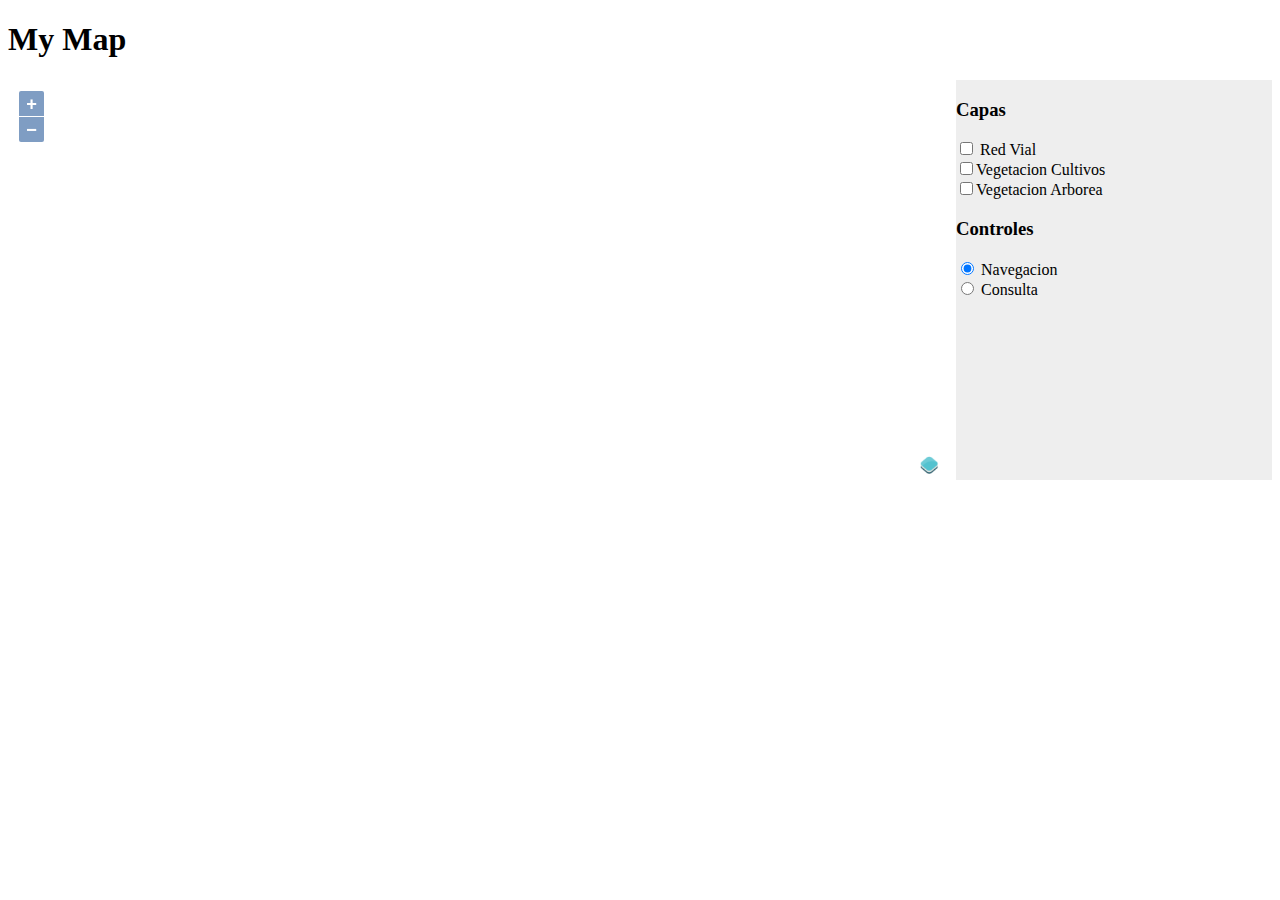
<file: ejemplo5.html>
<!doctype html>
<html lang="en">
    <head>
        <link rel="stylesheet" href="ol4/css/ol.css" type="text/css">
        <style>
            #map {
                height: 400px;
                width: 75%;
                float: left;
            }
            #panel{
                height: 400px;
                width: 25%;
                float: right;
                background-color: #EEE;
            }
        </style>
        <title>OpenLayers 4 example</title>
        <script src="ol4/build/ol-debug.js" type="text/javascript"></script>
        <script src="url.js" type="text/javascript"></script>
    </head>
    <body>

        <h1>My Map</h1>

        <!-- DIV que contiene el mapa -->
        <div id="map"></div>

        <div id="panel">
            <h3>Capas</h3>
            <!-- checkboxes para activar/desactivar las capas -->
            <input type="checkbox" id="check_layer_1"><label for="check_layer_1"> Red Vial</label><br/>
            <input type="checkbox" id="check_layer_2"><label for="check_layer_2">Vegetacion Cultivos</label><br/>
            <input type="checkbox" id="check_layer_3"><label for="check_layer_3">Vegetacion Arborea</label><br/>


            <!-- Radio buttons para cambiar las interacciones activas -->
            <h3>Controles</h3>
            <!-- evento onchange: ejecuta la funcion seleccionarControl -->
            <input
                type="radio"
                name="controles"
                id="controles_navegacion"
                value="navegacion"
                checked="checked"
                onchange="seleccionarControl(this)"

                > <label for="controles_navegacion"> Navegacion</label><br/>
            <input
                type="radio"
                name="controles"
                id="controles_consulta"
                value="consulta"
                onchange="seleccionarControl(this)"
                > <label for="controles_consulta"> Consulta</label><br/>

        </div>

        <!-- SCRIPT que crea el mapa y sus capas -->
        <script type="text/javascript">



            var red_vial = new ol.layer.Image({
                title: "Red Vial",
                //capa desactivada por defecto
                visible: false,
                source: new ol.source.ImageWMS({
                    url: URL_OGC,
                    params: {LAYERS: 'red_vial'}
                })
            });
            var veg_culti = new ol.layer.Image({
                title: "Vegetacion Cultivos",
                visible: false,
                source: new ol.source.ImageWMS({
                    url: URL_OGC,
                    params: {LAYERS: 'veg_cultivos'}
                })
            });
            var veg_arbo = new ol.layer.Image({
                title: "Vegetacion Arborea",
                visible: false,
                source: new ol.source.ImageWMS({
                    url: URL_OGC,
                    params: {LAYERS: 'veg_arborea'}
                })
            });
            var map = new ol.Map({
                target: 'map',
                layers: [
                    new ol.layer.Tile({
                        title: "Natural Earth Base Map",
                        source: new ol.source.TileWMS({
                            url: 'http://demo.boundlessgeo.com/geoserver/wms',
                            params: {LAYERS: 'ne:ne', VERSION: '1.1.1'}
                        })
                    }),
                    red_vial,
                    //Agrego dos capas WMS mas
                    veg_culti,
                    veg_arbo
                ],
                view: new ol.View({
                    projection: 'EPSG:4326',
                    center: [-59, -27.5],
                    zoom: 4

                })
            });


            var selectInteraction = new ol.interaction.DragBox(
                {
                    condition: ol.events.condition.always, //noModifierKeys
                    style: new ol.style.Style({
                        stroke: new ol.style.Stroke({
                            color: [0, 0, 255, 1]
                        })
                    })
                }
            );


            selectInteraction.on('boxend', function (evt) {
                //this: referencia al selectInteraction
                console.log('boxend', this.getGeometry().getCoordinates());

            });

            //function para "cambiar" de interaction en function del value de los radios
            var seleccionarControl = function (el) {
                if (el.value == "consulta") {
                    //agrego la interaccion del dragbox
                    //la cual tiene precedencia sobre las otras
                    map.addInteraction(selectInteraction);
                } else if (el.value == "navegacion") {
                    //la remuevo...
                    map.removeInteraction(selectInteraction);
                }
                //muestro por consola el valor
                console.log(el.value);
            };



            //visibilidad de las capas


            //obtengo una referencia al elemento HTML
            var checkbox1 = document.getElementById('check_layer_1');
            //agrego un listener al evento change del checkbox
            checkbox1.addEventListener('change', function () {
                var checked = this.checked;
                //seteo la propiedad "visible" de mi capa en función al valor
                if (checked !== red_vial.getVisible()) {
                    red_vial.setVisible(checked);
                }
            });

            //agrego un listener al evento change de la
            //propiedad "visible" de la capa
            red_vial.on('change:visible', function () {
                var visible = this.getVisible();
                //seteo el valor del checkbox
                if (visible !== checkbox1.checked) {
                    checkbox1.checked = visible;
                }
            });


            var checkbox2 = document.getElementById('check_layer_2');
            checkbox2.addEventListener('change', function () {
                var checked = this.checked;
                if (checked !== veg_culti.getVisible()) {
                    veg_culti.setVisible(checked);
                }
            });

            veg_culti.on('change:visible', function () {
                var visible = this.getVisible();
                if (visible !== checkbox2.checked) {
                    checkbox2.checked = visible;
                }
            });

            var checkbox3 = document.getElementById('check_layer_3');
            checkbox3.addEventListener('change', function () {
                var checked = this.checked;
                if (checked !== veg_arbo.getVisible()) {
                    veg_arbo.setVisible(checked);
                }
            });

            veg_arbo.on('change:visible', function () {
                var visible = this.getVisible();
                if (visible !== checkbox3.checked) {
                    checkbox3.checked = visible;
                }
            });


        </script>
    </body>
</html>
</file>
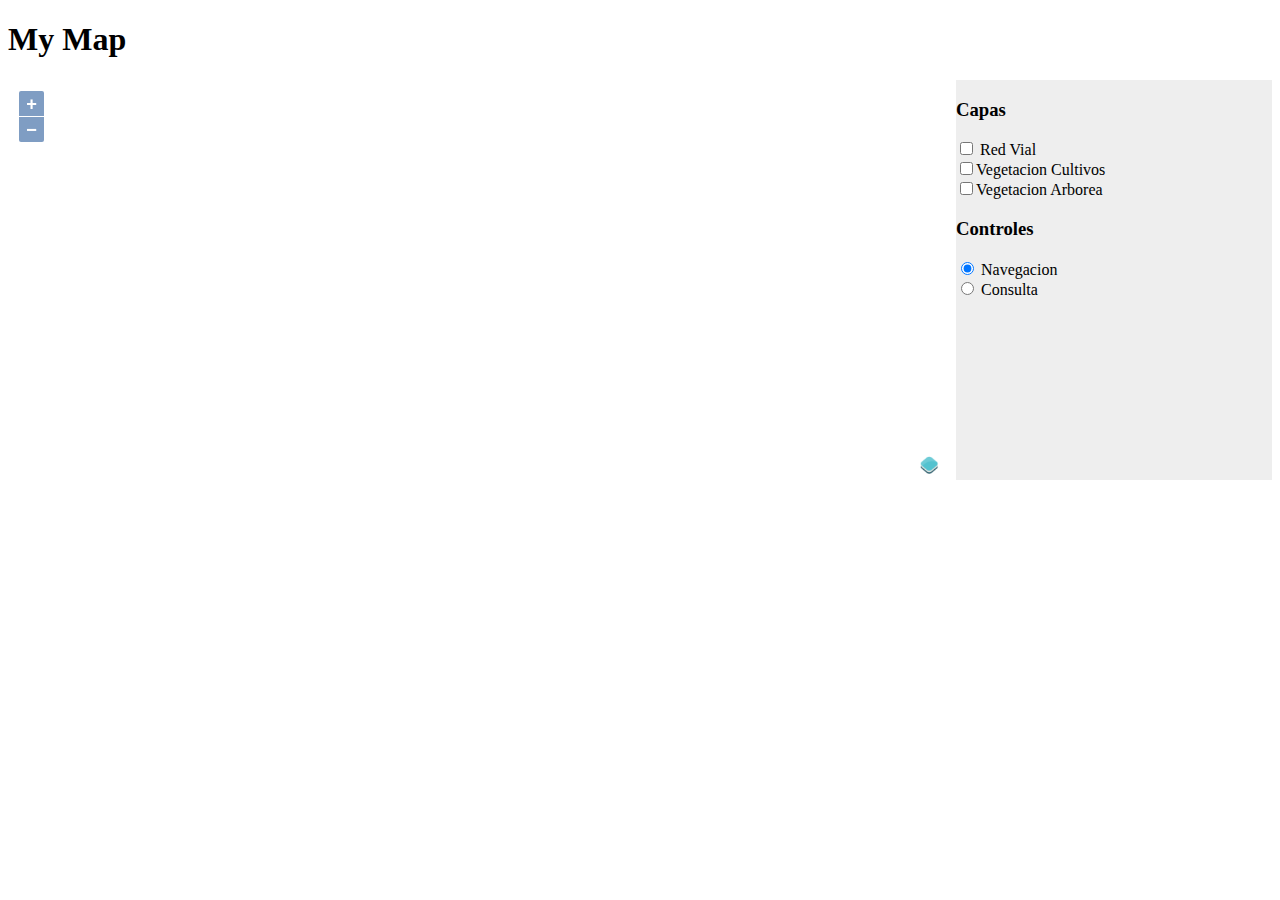
<file: ejemplo6.html>
<!doctype html>
<html lang="en">
    <head>
        <link rel="stylesheet" href="ol4/css/ol.css" type="text/css">
        <style>
            #map {
                height: 400px;
                width: 75%;
                float: left;
            }
            #panel{
                height: 400px;
                width: 25%;
                float: right;
                background-color: #EEE;
            }
        </style>
        <title>OpenLayers 4 example</title>
        <script src="ol4/build/ol-debug.js" type="text/javascript"></script>
        <script src="url.js" type="text/javascript"></script>
    </head>
    <body>

        <h1>My Map</h1>

        <!-- DIV que contiene el mapa -->
        <div id="map"></div>

        <div id="panel">
            <h3>Capas</h3>
            <!-- checkboxes para activar/desactivar las capas -->
            <input type="checkbox" id="check_layer_1"><label for="check_layer_1"> Red Vial</label><br/>
            <input type="checkbox" id="check_layer_2"><label for="check_layer_2">Vegetacion Cultivos</label><br/>
            <input type="checkbox" id="check_layer_3"><label for="check_layer_3">Vegetacion Arborea</label><br/>


            <!-- Radio buttons para cambiar las interacciones activas -->
            <h3>Controles</h3>
            <!-- evento onchange: ejecuta la funcion seleccionarControl -->
            <input
                type="radio"
                name="controles"
                id="controles_navegacion"
                value="navegacion"
                checked="checked"
                onchange="seleccionarControl(this)"

                > <label for="controles_navegacion"> Navegacion</label><br/>
            <input
                type="radio"
                name="controles"
                id="controles_consulta"
                value="consulta"
                onchange="seleccionarControl(this)"
                > <label for="controles_consulta"> Consulta</label><br/>

        </div>

        <!-- SCRIPT que crea el mapa y sus capas -->
        <script type="text/javascript">



            var red_vial = new ol.layer.Image({
                title: "Red Vial",
                //capa desactivada por defecto
                visible: false,
                source: new ol.source.ImageWMS({
                    url: URL_OGC,
                    params: {LAYERS: 'red_vial'}
                })
            });
            var veg_culti = new ol.layer.Image({
                title: "Vegetacion Cultivos",
                visible: false,
                source: new ol.source.ImageWMS({
                    url: URL_OGC,
                    params: {LAYERS: 'veg_cultivos'}
                })
            });
            var veg_arbo = new ol.layer.Image({
                title: "Vegetacion Arborea",
                visible: false,
                source: new ol.source.ImageWMS({
                    url: URL_OGC,
                    params: {LAYERS: 'veg_arborea'}
                })
            });
            var map = new ol.Map({
                target: 'map',
                layers: [
                    new ol.layer.Tile({
                        title: "Natural Earth Base Map",
                        source: new ol.source.TileWMS({
                            url: 'http://demo.boundlessgeo.com/geoserver/wms',
                            params: {LAYERS: 'ne:ne', VERSION: '1.1.1'}
                        })
                    }),
                    red_vial,
                    //Agrego dos capas WMS mas
                    veg_culti,
                    veg_arbo
                ],
                view: new ol.View({
                    projection: 'EPSG:4326',
                    center: [-59, -27.5],
                    zoom: 4

                })
            });


            var selectInteraction = new ol.interaction.DragBox(
                {
                    condition: ol.events.condition.always, //noModifierKeys
                    style: new ol.style.Style({
                        stroke: new ol.style.Stroke({
                            color: [0, 0, 255, 1]
                        })
                    })
                }
            );


            selectInteraction.on('boxend', function (evt) {
                //this: referencia al selectInteraction
                console.log('boxend', this.getGeometry().getCoordinates());

            });

            //funcion para el evento click en el mapa
            var clickEnMapa = function (evt) {
                //muestro por consola las coordenadas del evento
                console.log('click',evt.coordinate);
            };



            //function para "cambiar" de interaction en function del value de los radios
            var seleccionarControl = function (el) {
                if (el.value == "consulta") {
                    //agrego la interaccion del dragbox
                    //la cual tiene precedencia sobre las otras
                    map.addInteraction(selectInteraction);

                    //subscribo una funcion al evento click del mapa
                    map.on('click', clickEnMapa);

                } else if (el.value == "navegacion") {
                    //la remuevo...
                    map.removeInteraction(selectInteraction);
                    //remueveo la subscripcion de la funcion al evento click del mapa
                    map.un('click', clickEnMapa);
                }
                //muestro por consola el valor
                console.log(el.value);
            };

            //visibilidad de las capas


            //obtengo una referencia al elemento HTML
            var checkbox1 = document.getElementById('check_layer_1');
            //agrego un listener al evento change del checkbox
            checkbox1.addEventListener('change', function () {
                var checked = this.checked;
                //seteo la propiedad "visible" de mi capa en función al valor
                if (checked !== red_vial.getVisible()) {
                    red_vial.setVisible(checked);
                }
            });

            //agrego un listener al evento change de la
            //propiedad "visible" de la capa
            red_vial.on('change:visible', function () {
                var visible = this.getVisible();
                //seteo el valor del checkbox
                if (visible !== checkbox1.checked) {
                    checkbox1.checked = visible;
                }
            });


            var checkbox2 = document.getElementById('check_layer_2');
            checkbox2.addEventListener('change', function () {
                var checked = this.checked;
                if (checked !== veg_culti.getVisible()) {
                    veg_culti.setVisible(checked);
                }
            });

            veg_culti.on('change:visible', function () {
                var visible = this.getVisible();
                if (visible !== checkbox2.checked) {
                    checkbox2.checked = visible;
                }
            });

            var checkbox3 = document.getElementById('check_layer_3');
            checkbox3.addEventListener('change', function () {
                var checked = this.checked;
                if (checked !== veg_arbo.getVisible()) {
                    veg_arbo.setVisible(checked);
                }
            });

            veg_arbo.on('change:visible', function () {
                var visible = this.getVisible();
                if (visible !== checkbox3.checked) {
                    checkbox3.checked = visible;
                }
            });



        </script>
    </body>
</html>
</file>
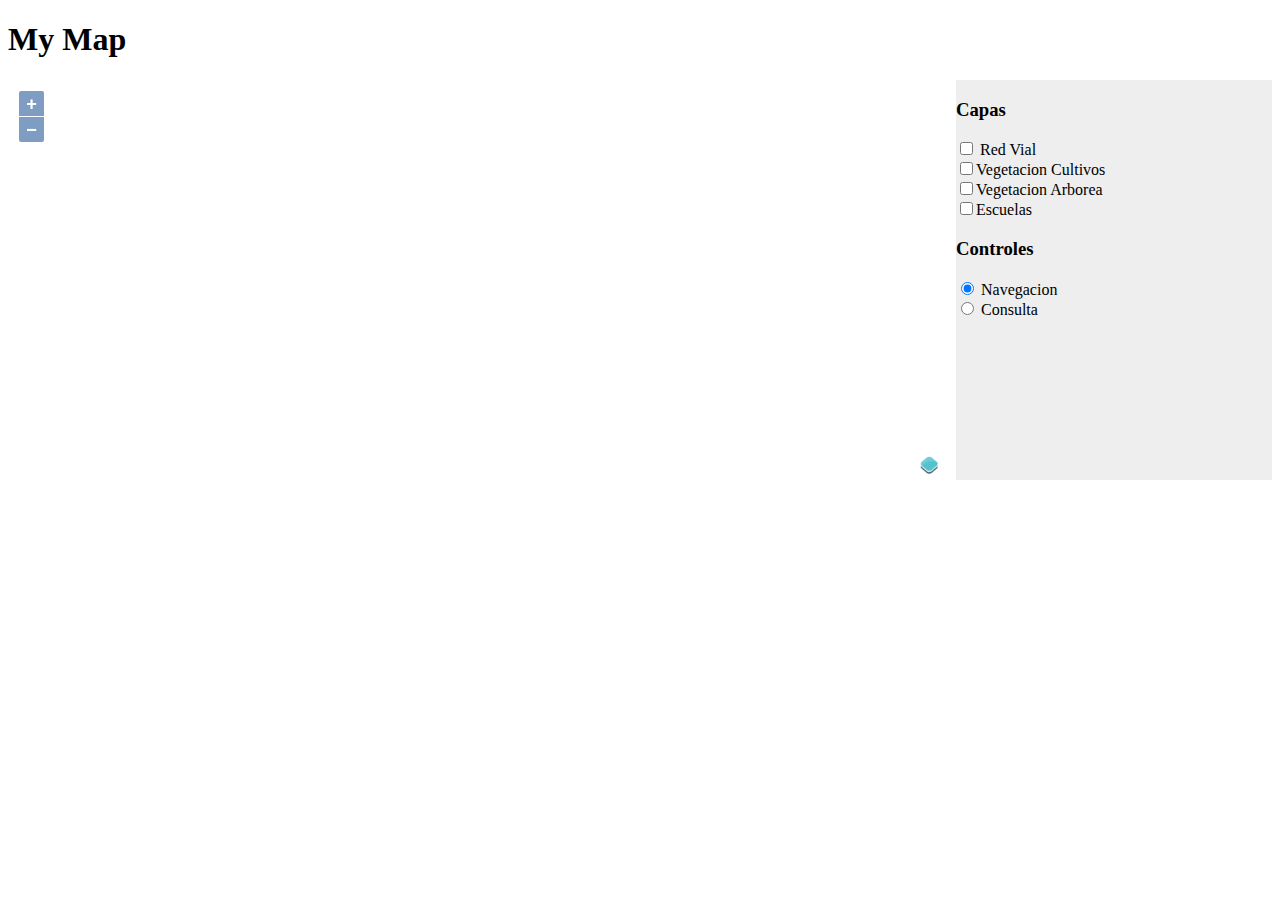
<file: ejemplo7.html>
<!doctype html>
<html lang="en">
    <head>
        <link rel="stylesheet" href="ol4/css/ol.css" type="text/css">
        <style>
            #map {
                height: 400px;
                width: 75%;
                float: left;
            }
            #panel{
                height: 400px;
                width: 25%;
                float: right;
                background-color: #EEE;
            }
        </style>
        <title>OpenLayers 4 example</title>
        <script src="ol4/build/ol-debug.js" type="text/javascript"></script>
        <script src="url.js" type="text/javascript"></script>
    </head>
    <body>

        <h1>My Map</h1>

        <!-- DIV que contiene el mapa -->
        <div id="map"></div>

        <div id="panel">
            <h3>Capas</h3>
            <!-- checkboxes para activar/desactivar las capas -->
            <input type="checkbox" id="check_layer_1"><label for="check_layer_1"> Red Vial</label><br/>
            <input type="checkbox" id="check_layer_2"><label for="check_layer_2">Vegetacion Cultivos</label><br/>
            <input type="checkbox" id="check_layer_3"><label for="check_layer_3">Vegetacion Arborea</label><br/>
            <input type="checkbox" id="check_layer_4"><label for="check_layer_4">Escuelas</label><br/>


            <!-- Radio buttons para cambiar las interacciones activas -->
            <h3>Controles</h3>
            <!-- evento onchange: ejecuta la funcion seleccionarControl -->
            <input
                type="radio"
                name="controles"
                id="controles_navegacion"
                value="navegacion"
                checked="checked"
                onchange="seleccionarControl(this)"

                > <label for="controles_navegacion"> Navegacion</label><br/>
            <input
                type="radio"
                name="controles"
                id="controles_consulta"
                value="consulta"
                onchange="seleccionarControl(this)"
                > <label for="controles_consulta"> Consulta</label><br/>

        </div>

        <!-- SCRIPT que crea el mapa y sus capas -->
        <script type="text/javascript">

            //creo un source de tipo Vector
            var vectorSource = new ol.source.Vector({
                //formato de los datos a consumir
                format: new ol.format.GeoJSON(),
                //url del archivo o script que genera el GeoJSON
                url:'escuelas.geojson'
            });

            //creo una capa de tipo vector
            var vectorLayer = new ol.layer.Vector({
                //asigno el source
                source: vectorSource,
                visible:false
            });



            var red_vial = new ol.layer.Image({
                title: "Red Vial",
                //capa desactivada por defecto
                visible: false,
                source: new ol.source.ImageWMS({
                    url: URL_OGC,
                    params: {LAYERS: 'red_vial'}
                })
            });
            var veg_culti = new ol.layer.Image({
                title: "Vegetacion Cultivos",
                visible: false,
                source: new ol.source.ImageWMS({
                    url: URL_OGC,
                    params: {LAYERS: 'veg_cultivos'}
                })
            });
            var veg_arbo = new ol.layer.Image({
                title: "Vegetacion Arborea",
                visible: false,
                source: new ol.source.ImageWMS({
                    url: URL_OGC,
                    params: {LAYERS: 'veg_arborea'}
                })
            });
            var map = new ol.Map({
                target: 'map',
                layers: [
                    new ol.layer.Tile({
                        title: "Natural Earth Base Map",
                        source: new ol.source.TileWMS({
                            url: 'http://demo.boundlessgeo.com/geoserver/wms',
                            params: {LAYERS: 'ne:ne', VERSION: '1.1.1'}
                        })
                    }),
                    red_vial,
                    //Agrego dos capas WMS mas
                    veg_culti,
                    veg_arbo,
                    //agregi ka caoa vectorial
                    vectorLayer

                ],
                view: new ol.View({
                    projection: 'EPSG:4326',
                    center: [-59, -27.5],
                    zoom: 4

                })
            });


            var selectInteraction = new ol.interaction.DragBox(
                {
                    condition: ol.events.condition.always, //noModifierKeys
                    style: new ol.style.Style({
                        stroke: new ol.style.Stroke({
                            color: [0, 0, 255, 1]
                        })
                    })
                }
            );


            selectInteraction.on('boxend', function (evt) {
                //this: referencia al selectInteraction
                console.log('boxend', this.getGeometry().getCoordinates());

            });

            //funcion para el evento click en el mapa
            var clickEnMapa = function (evt) {
                //muestro por consola las coordenadas del evento
                console.log('click',evt.coordinate);
            };



            //function para "cambiar" de interaction en function del value de los radios
            var seleccionarControl = function (el) {
                if (el.value == "consulta") {
                    //agrego la interaccion del dragbox
                    //la cual tiene precedencia sobre las otras
                    map.addInteraction(selectInteraction);

                    //subscribo una funcion al evento click del mapa
                    map.on('click', clickEnMapa);

                } else if (el.value == "navegacion") {
                    //la remuevo...
                    map.removeInteraction(selectInteraction);
                    //remueveo la subscripcion de la funcion al evento click del mapa
                    map.un('click', clickEnMapa);
                }
                //muestro por consola el valor
                console.log(el.value);
            };

            //visibilidad de las capas


            //obtengo una referencia al elemento HTML
            var checkbox1 = document.getElementById('check_layer_1');
            //agrego un listener al evento change del checkbox
            checkbox1.addEventListener('change', function () {
                var checked = this.checked;
                //seteo la propiedad "visible" de mi capa en función al valor
                if (checked !== red_vial.getVisible()) {
                    red_vial.setVisible(checked);
                }
            });

            //agrego un listener al evento change de la
            //propiedad "visible" de la capa
            red_vial.on('change:visible', function () {
                var visible = this.getVisible();
                //seteo el valor del checkbox
                if (visible !== checkbox1.checked) {
                    checkbox1.checked = visible;
                }
            });


            var checkbox2 = document.getElementById('check_layer_2');
            checkbox2.addEventListener('change', function () {
                var checked = this.checked;
                if (checked !== veg_culti.getVisible()) {
                    veg_culti.setVisible(checked);
                }
            });

            veg_culti.on('change:visible', function () {
                var visible = this.getVisible();
                if (visible !== checkbox2.checked) {
                    checkbox2.checked = visible;
                }
            });

            var checkbox3 = document.getElementById('check_layer_3');
            checkbox3.addEventListener('change', function () {
                var checked = this.checked;
                if (checked !== veg_arbo.getVisible()) {
                    veg_arbo.setVisible(checked);
                }
            });

            veg_arbo.on('change:visible', function () {
                var visible = this.getVisible();
                if (visible !== checkbox3.checked) {
                    checkbox3.checked = visible;
                }
            });

            var checkbox4 = document.getElementById('check_layer_4');
            checkbox4.addEventListener('change', function () {
                var checked = this.checked;
                if (checked !== vectorLayer.getVisible()) {
                    vectorLayer.setVisible(checked);
                }
            });

            vectorLayer.on('change:visible', function () {
                var visible = this.getVisible();
                if (visible !== checkbox4.checked) {
                    checkbox4.checked = visible;
                }
            });



        </script>
    </body>
</html>
</file>
<file: ol4/css/ol.css>
.ol-box{box-sizing:border-box;border-radius:2px;border:2px solid #00f}.ol-mouse-position{top:8px;right:8px;position:absolute}.ol-scale-line{background:rgba(0,60,136,.3);border-radius:4px;bottom:8px;left:8px;padding:2px;position:absolute}.ol-scale-line-inner{border:1px solid #eee;border-top:none;color:#eee;font-size:10px;text-align:center;margin:1px;will-change:contents,width}.ol-overlay-container{will-change:left,right,top,bottom}.ol-unsupported{display:none}.ol-unselectable,.ol-viewport{-webkit-touch-callout:none;-webkit-user-select:none;-moz-user-select:none;-ms-user-select:none;user-select:none;-webkit-tap-highlight-color:transparent}.ol-selectable{-webkit-touch-callout:default;-webkit-user-select:auto;-moz-user-select:auto;-ms-user-select:auto;user-select:auto}.ol-grabbing{cursor:-webkit-grabbing;cursor:-moz-grabbing;cursor:grabbing}.ol-grab{cursor:move;cursor:-webkit-grab;cursor:-moz-grab;cursor:grab}.ol-control{position:absolute;background-color:rgba(255,255,255,.4);border-radius:4px;padding:2px}.ol-control:hover{background-color:rgba(255,255,255,.6)}.ol-zoom{top:.5em;left:.5em}.ol-rotate{top:.5em;right:.5em;transition:opacity .25s linear,visibility 0s linear}.ol-rotate.ol-hidden{opacity:0;visibility:hidden;transition:opacity .25s linear,visibility 0s linear .25s}.ol-zoom-extent{top:4.643em;left:.5em}.ol-full-screen{right:.5em;top:.5em}@media print{.ol-control{display:none}}.ol-control button{display:block;margin:1px;padding:0;color:#fff;font-size:1.14em;font-weight:700;text-decoration:none;text-align:center;height:1.375em;width:1.375em;line-height:.4em;background-color:rgba(0,60,136,.5);border:none;border-radius:2px}.ol-control button::-moz-focus-inner{border:none;padding:0}.ol-zoom-extent button{line-height:1.4em}.ol-compass{display:block;font-weight:400;font-size:1.2em;will-change:transform}.ol-touch .ol-control button{font-size:1.5em}.ol-touch .ol-zoom-extent{top:5.5em}.ol-control button:focus,.ol-control button:hover{text-decoration:none;background-color:rgba(0,60,136,.7)}.ol-zoom .ol-zoom-in{border-radius:2px 2px 0 0}.ol-zoom .ol-zoom-out{border-radius:0 0 2px 2px}.ol-attribution{text-align:right;bottom:.5em;right:.5em;max-width:calc(100% - 1.3em)}.ol-attribution ul{margin:0;padding:0 .5em;font-size:.7rem;line-height:1.375em;color:#000;text-shadow:0 0 2px #fff}.ol-attribution li{display:inline;list-style:none;line-height:inherit}.ol-attribution li:not(:last-child):after{content:" "}.ol-attribution img{max-height:2em;max-width:inherit;vertical-align:middle}.ol-attribution button,.ol-attribution ul{display:inline-block}.ol-attribution.ol-collapsed ul{display:none}.ol-attribution.ol-logo-only ul{display:block}.ol-attribution:not(.ol-collapsed){background:rgba(255,255,255,.8)}.ol-attribution.ol-uncollapsible{bottom:0;right:0;border-radius:4px 0 0;height:1.1em;line-height:1em}.ol-attribution.ol-logo-only{background:0 0;bottom:.4em;height:1.1em;line-height:1em}.ol-attribution.ol-uncollapsible img{margin-top:-.2em;max-height:1.6em}.ol-attribution.ol-logo-only button,.ol-attribution.ol-uncollapsible button{display:none}.ol-zoomslider{top:4.5em;left:.5em;height:200px}.ol-zoomslider button{position:relative;height:10px}.ol-touch .ol-zoomslider{top:5.5em}.ol-overviewmap{left:.5em;bottom:.5em}.ol-overviewmap.ol-uncollapsible{bottom:0;left:0;border-radius:0 4px 0 0}.ol-overviewmap .ol-overviewmap-map,.ol-overviewmap button{display:inline-block}.ol-overviewmap .ol-overviewmap-map{border:1px solid #7b98bc;height:150px;margin:2px;width:150px}.ol-overviewmap:not(.ol-collapsed) button{bottom:1px;left:2px;position:absolute}.ol-overviewmap.ol-collapsed .ol-overviewmap-map,.ol-overviewmap.ol-uncollapsible button{display:none}.ol-overviewmap:not(.ol-collapsed){background:rgba(255,255,255,.8)}.ol-overviewmap-box{border:2px dotted rgba(0,60,136,.7)}.ol-overviewmap .ol-overviewmap-box:hover{cursor:move}
</file>
<file: css/index.css>
#map {
	height: 510px;
	width: 74%;
	float: right;
	border: 1px solid;
}

#panel{
	width: 25%;
	float: left;
	background-color: #EEE;
}
</file>
<file: ol4/examples/resources/layout.css>
@import url(https://fonts.googleapis.com/css?family=Quattrocento+Sans:400,400italic,700);

body {
  font-family: 'Quattrocento Sans', sans-serif;
  font-size: 16px;
}
.navbar {
  background-color: #1F6B75;
  color: white;
  border: 0;
  border-radius: 0;
}
.navbar-brand {
  color: white;
  font-weight: bold;
  font-size: 160%;
  padding: 8px 0;
}
.navbar-brand:hover,
.navbar-brand:focus {
  color: #aae1e9;
}
.navbar-brand img {
  height: 35px;
  vertical-align: middle;
  margin-right: 5px;
  display: inline-block;
}
.nav>li>a:hover, .nav>li>a:focus, .nav>li>a.active {
  background-color: #268591;
}
.navbar-nav>li>a {
  color: white;
}
.display-table {
  display: table;
}
.version-form, .navbar-form {
  display: table-cell;
  vertical-align: middle;
}
.version-form {
  color: #333;
}

#title {
  margin-top: 0;
}

#docs {
  margin-top: 1em;
}

ul.inline,
ol.inline {
  margin-left: 0;
  padding-left: 0;
  list-style: none;
}

ul.inline>li,
ol.inline>li {
  display: inline-block;
  padding-left: 5px;
  padding-right: 5px;
}

.map {
  height: 400px;
  width: 100%;
  background: url(map-background.jpg) repeat;
  margin-bottom: 10px;
}
.ol-attribution.ol-logo-only,
.ol-attribution.ol-uncollapsible {
  max-width: calc(100% - 3em);
  height: 1.5em;
}
.ol-attribution ul {
  font-size: 1rem;
}
.ol-control button, .ol-attribution, .ol-scale-line-inner {
  font-family: 'Lucida Grande',Verdana,Geneva,Lucida,Arial,Helvetica,sans-serif;
}
.iframe-info iframe {
  width: 100%;
}

pre[class*="language-"] {
  margin-top: 20px;
  background: #FFFFFF;
}

#source-controls {
  position: absolute;
  margin-top: 20px;
  right: 40px;
}

#source-controls a {
  margin-left: 15px;
}

#copy-button {
  text-decoration: none;
  cursor: pointer;
}

#codepen-button {
  text-decoration: none;
  cursor: pointer;
}

pre {
  border: 1px solid #eee;
  border-radius: 0;
}

#tags, #shortdesc, .hidden {
  display: none;
}
#api-links ul {
  display: inline;
}
#latest-check {
  margin-top: -10px;
  margin-bottom: 10px;
}
</file>
